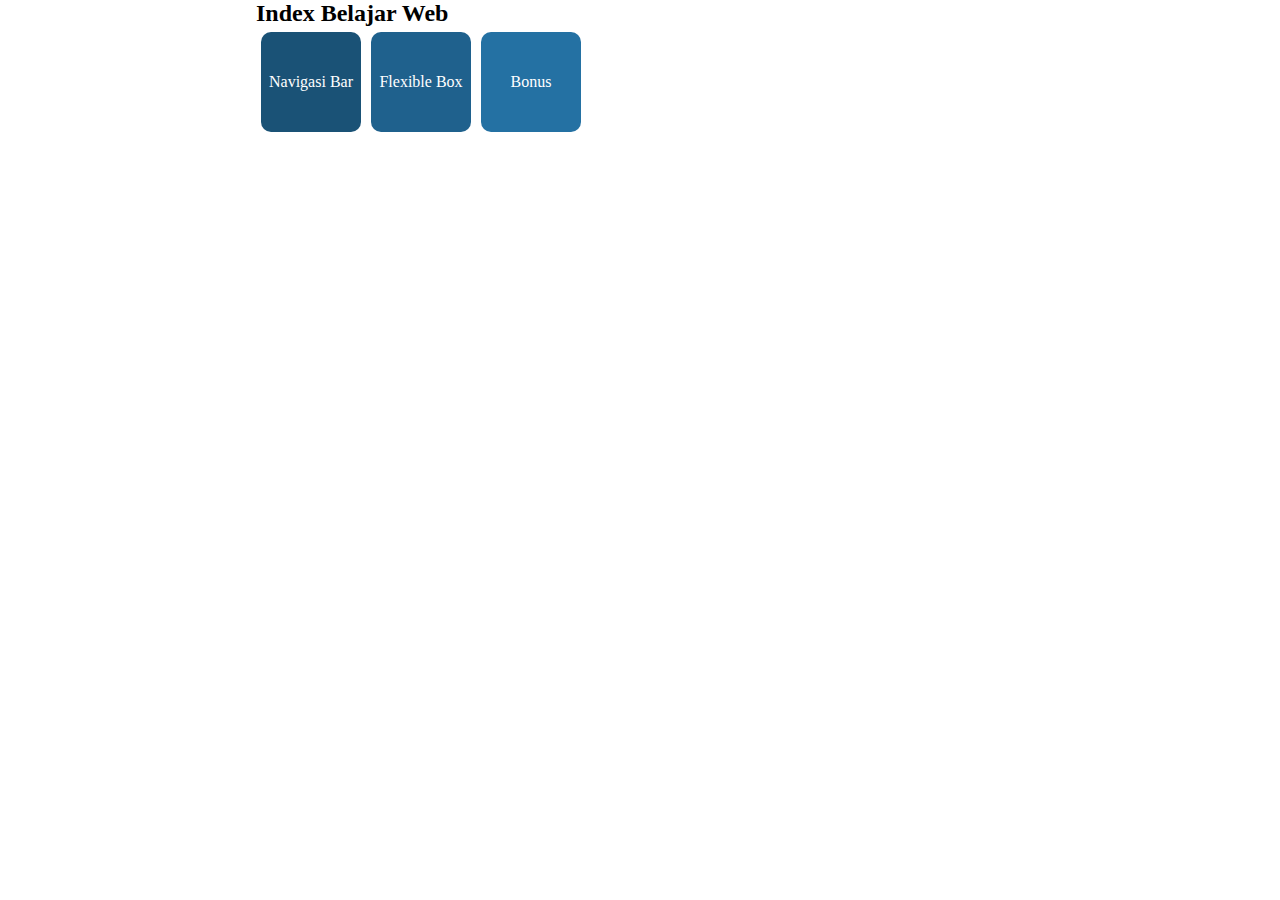
<file: index.html>
<!DOCTYPE html>
<html>
<head>
	<meta charset="UTF-8">
	<meta http-equiv="X-UA-Compatible" content="IE=edge">
	<title>Index Home</title>
	<link rel="stylesheet" href="asset/css/index.css">
	<link href="asset/font-awesome/css/font-awesome.css" />
</head>
<body>
	<div class="container">
		<h2>Index Belajar Web</h2>
		<div class="flex-container">
			<div class="flex blue">
				<div class="text-center">
					<a href="navbar.html"><span class="fa fa-menu">Navigasi Bar</span></a>
				</div>
			</div>

			<div class="flex blue-1">
				<div class="text-center">
					<a href="flex-box.html">Flexible Box</a>
				</div>
			</div>

			<div class="flex blue-2">
				<div class="text-center">
					<a href="bonus.html">Bonus</a>
				</div>
			</div>

		</div>
	</div>
	
</body>
</html>
</file>
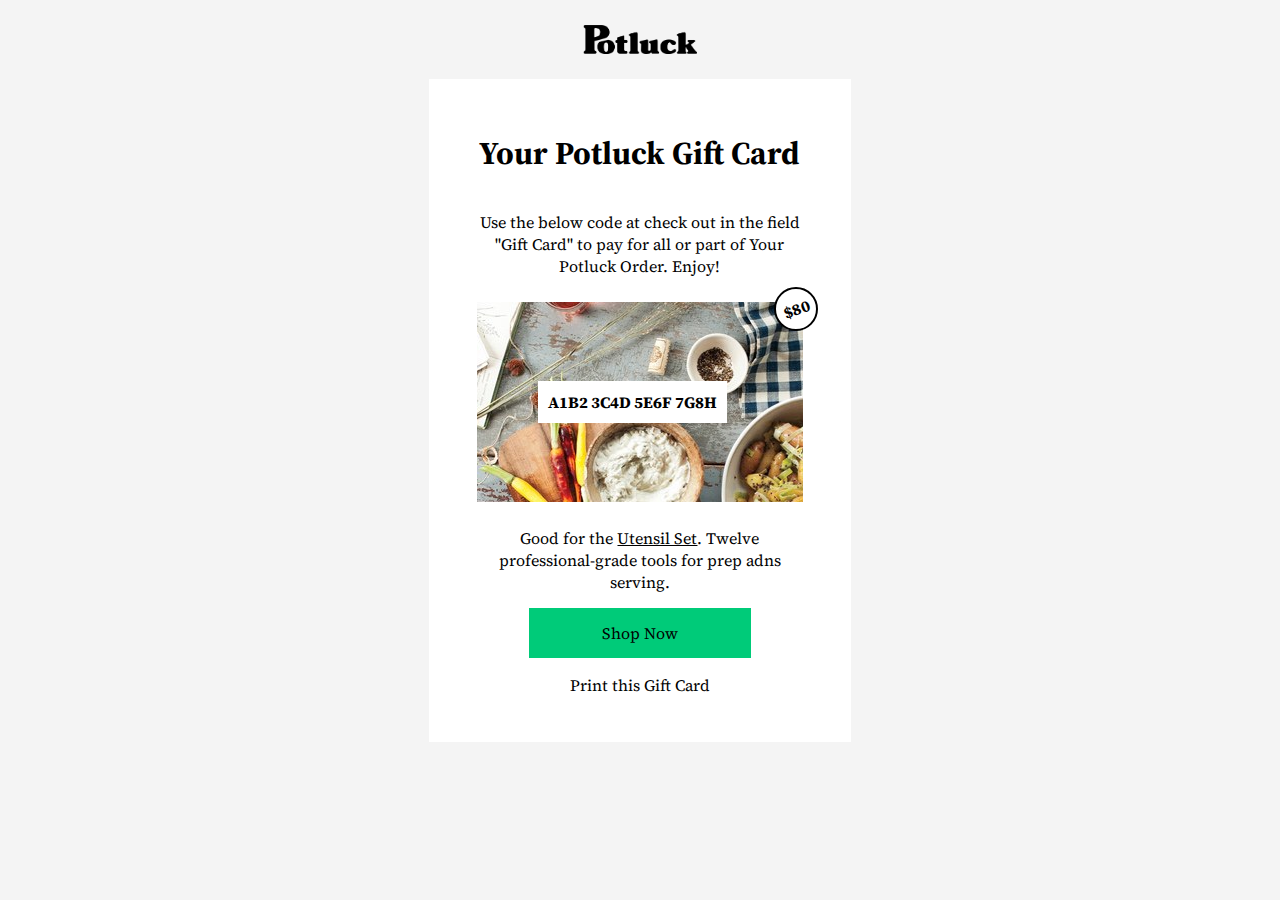
<file: bonus.html>
<!DOCTYPE html>
<html>
<head>
	<meta charset="utf-8">
	<meta http-equiv="X-UA-Compatible" content="IE=edge">
	<title></title>
	<link rel="stylesheet" href="asset/css/bonus.css">
	<link href='https://fonts.googleapis.com/css?family=Source Serif Pro' rel='stylesheet'>
</head>
<body>
	<div class="wrapper">
		<div class="container">
			<div class="logo-container">
				<img class="logo" src="asset/images/bonus/logo.png" alt="">
			</div>
			<div class="flex-container">
				<div class="middle">
					<div class="flex-header">
						<h1>Your Potluck Gift Card</h1>
					</div>
					<div class="description">
						Use the below code at check out in the field "Gift Card" to pay for all or part of Your Potluck Order. Enjoy! 
					</div>
					<div class="image">
						<div class="text-image">
							<strong>A1B2 3C4D 5E6F 7G8H</strong>
						</div>
						<div class="round-text">
							<strong>$80</strong>
						</div>
					</div>
					<div class="description">
						Good for the <u>Utensil Set</u>. Twelve professional-grade tools for prep adns serving.
					</div>
					<div class="button">
						<div class="text-center"><a class="link" href="">Shop Now</a></div>
					</div>
					<div class="footer">
						<p>Print this Gift Card</p>
					</div>
				</div>
			</div>
		</div>
	</div>
	
</body>
</html>
</file>
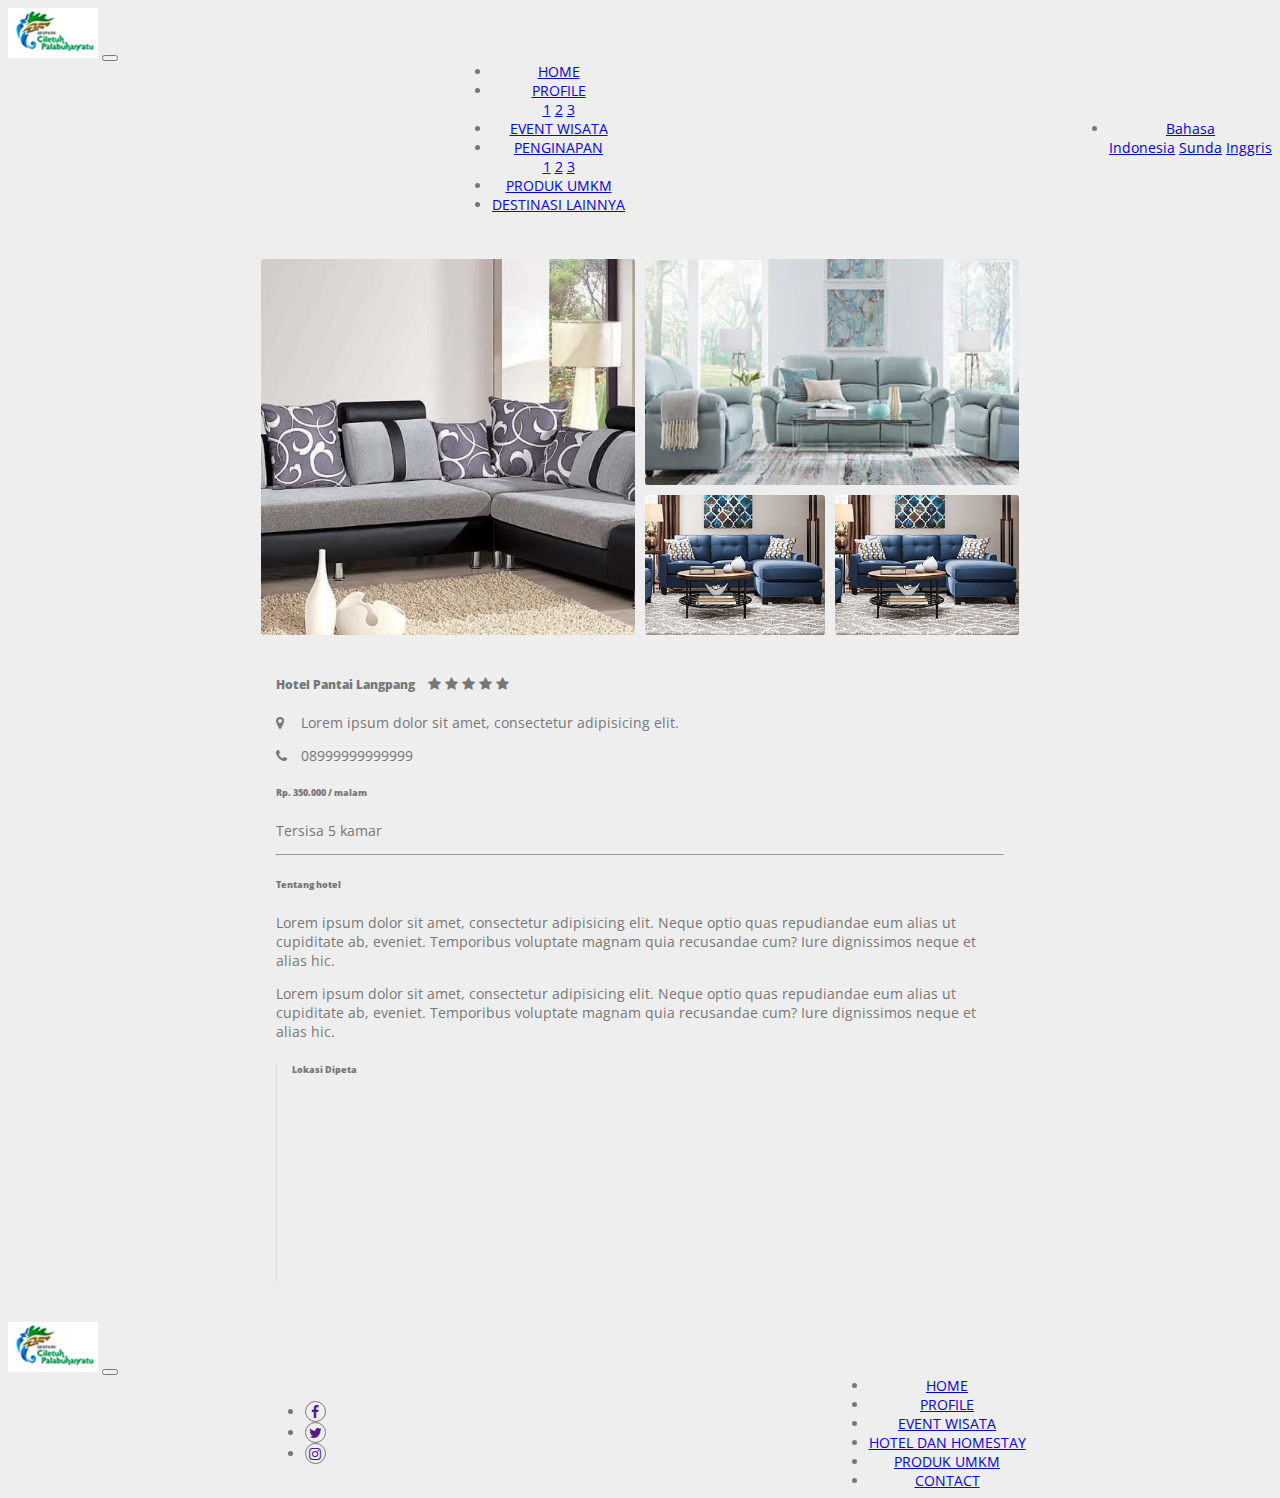
<file: challenge.html>
<!DOCTYPE html>
<html>
<head>
	<meta charset="utf-8">
	<meta http-equiv="X-UA-Compatible" content="IE=edge">
	<title>Challenge Today</title>
	<link rel="stylesheet" href="https://cdnjs.cloudflare.com/ajax/libs/font-awesome/4.7.0/css/font-awesome.css">
	<link rel="stylesheet" href="https://stackpath.bootstrapcdn.com/bootstrap/4.1.3/css/bootstrap.min.css" integrity="sha384-MCw98/SFnGE8fJT3GXwEOngsV7Zt27NXFoaoApmYm81iuXoPkFOJwJ8ERdknLPMO" crossorigin="anonymous">
	<link rel="stylesheet" type="text/css" href="asset/css/challenge.css">
	<link rel="stylesheet" type="text/css" href="https://fonts.googleapis.com/css?family=Open+Sans">
</head>
<body>
	<div class="header">
		<nav class="navbar navbar-expand-lg navbar-light bg-light">
		  	<div class="container">

		  		<a class="navbar-brand" href="#"><img class="logo" src="asset/images/challenge/logo.png"></a>
			  	<button class="navbar-toggler" type="button" data-toggle="collapse" data-target="#navbarNav" aria-controls="navbarNav" aria-expanded="false" aria-label="Toggle navigation">
			    	<span class="navbar-toggler-icon"></span>
			  	</button>

			  	<div class="collapse navbar-collapse justify-content-between center" id="navbarNav">
			    	<ul class="navbar-nav margin-center">
			      		
			      		<li class="nav-item active">
			        		<a class="nav-link" href="#">HOME <span class="sr-only">(current)</span></a>
			      		</li>
			      		<li class="nav-item dropdown">
					        <a class="nav-link dropdown-toggle" href="#" id="penginapan" role="button" data-toggle="dropdown" aria-haspopup="true" aria-expanded="false">
					          PROFILE
					        </a>
					        <div class="dropdown-menu" aria-labelledby="penginapan">
					        	<a class="dropdown-item" href="#">1</a>
					        	<a class="dropdown-item" href="#">2</a>
					        	<a class="dropdown-item" href="#">3</a>
					        </div>
				      	</li>
			      		<li class="nav-item">
			        		<a class="nav-link" href="#">EVENT WISATA</a>
			      		</li>
			      		<li class="nav-item dropdown">
					        <a class="nav-link dropdown-toggle" href="#" id="penginapan" role="button" data-toggle="dropdown" aria-haspopup="true" aria-expanded="false">
					          PENGINAPAN
					        </a>
					        <div class="dropdown-menu" aria-labelledby="penginapan">
					        	<a class="dropdown-item" href="#">1</a>
					        	<a class="dropdown-item" href="#">2</a>
					        	<a class="dropdown-item" href="#">3</a>
					        </div>
				      	</li>
			      		<li class="nav-item">
			        		<a class="nav-link" href="#">PRODUK UMKM</a>
			      		</li>
			      		<li class="nav-item">
			        		<a class="nav-link" href="#">DESTINASI LAINNYA</a>
			      		</li>
			    	</ul>
			    	<ul class="navbar-nav">
			    		<li class="nav-item dropdown">
					        <a class="nav-link dropdown-toggle" href="#" id="bahasa" role="button" data-toggle="dropdown" aria-haspopup="true" aria-expanded="false">
					          Bahasa
					        </a>
					        <div class="dropdown-menu" aria-labelledby="bahasa">
					        	<a class="dropdown-item" href="#">Indonesia</a>
					        	<a class="dropdown-item" href="#">Sunda</a>
					        	<a class="dropdown-item" href="#">Inggris</a>
					        </div>
				      	</li>
			    	</ul>

			  	</div>
		  	</div>
		</nav>
	</div>

	<div class="container margin bg-white">

		<div class="image-grid-container">
			<div class="one">
				<img class="img-gallery" src="asset/images/bootstrap/1.jpg">
			</div>
			<div class="two">
				<img class="img-gallery" src="asset/images/bootstrap/2.jpg">
			</div>
			<div class="three">
				<img class="img-gallery" src="asset/images/bootstrap/3.jpeg">
			</div>
			<div class="four">
				<img class="img-gallery" src="asset/images/bootstrap/3.jpeg">
			</div>
		</div>

		<div class="content">

			<div class="row intro">
				<div class="col-lg-9">
					<div class="row">
						<div class="col-lg-12">
							<h5>
								<strong>Hotel Pantai Langpang </strong>
								<span class="rate">
									<i class="text-primary fa fa-star"></i>
									<i class="text-primary fa fa-star"></i>
									<i class="text-primary fa fa-star"></i>
									<i class="text-muted fa fa-star"></i>
									<i class="text-muted fa fa-star"></i>
								</span>
							</h5>
						</div>
						<div class="col-lg-12">
							<p>
								<i class="fa fa-map-marker"></i>
								<span class="intro-text">Lorem ipsum dolor sit amet, consectetur adipisicing elit. </span>
							</p>
						</div>
						<div class="col-lg-12">
							<p>
								<i class="fa fa-phone"></i>
								<span class="intro-text">08999999999999</span>
							</p>
						</div>
					</div>
				</div>
				<div class="col-lg-3">
					<h6 class="text-info"><strong>Rp. 350.000 / malam</strong></h6>
					<p>Tersisa 5 kamar</p>
				</div>
			</div>

			<hr>

			<div class="row description">
				<div class="col-lg-8">
					<h6><strong>Tentang hotel</strong></h6>
					<p>
						Lorem ipsum dolor sit amet, consectetur adipisicing elit. Neque optio quas repudiandae eum alias ut cupiditate ab, eveniet. Temporibus voluptate magnam quia recusandae cum? Iure dignissimos neque et alias hic.
					</p>
					<p>
						Lorem ipsum dolor sit amet, consectetur adipisicing elit. Neque optio quas repudiandae eum alias ut cupiditate ab, eveniet. Temporibus voluptate magnam quia recusandae cum? Iure dignissimos neque et alias hic.
					</p>
				</div>
				<div class="col-lg-4 map">
					<h6><strong>Lokasi Dipeta</strong></h6>
					<iframe src="https://www.google.com/maps?q=palangpang+beach&output=embed" width="100%" height="180" frameborder="0" style="border:0"></iframe>
				</div>
			</div> 

		</div>
	</div>

	<div class="footer bg-white">
		<nav class="navbar navbar-expand-lg navbar-light bg-light">
		  	<div class="container">

		  		<a class="navbar-brand" href="#"><img class="logo" src="asset/images/challenge/logo.png"></a>
			  	<button class="navbar-toggler" type="button" data-toggle="collapse" data-target="#navbarNav" aria-controls="navbarNav" aria-expanded="false" aria-label="Toggle navigation">
			    	<span class="navbar-toggler-icon"></span>
			  	</button>
				
			  	<div class="collapse navbar-collapse justify-content-between center" id="navbarNav">
			  		<ul class="navbar-nav margin-center">
				    	<li class="nav-item social-media">
					        <a class="nav-link" href="" title=""><i class="fa fa-facebook"></i></a>
					    </li>
					    <li class="nav-item social-media">
					        <a class="nav-link" href="" title=""><i class="fa fa-twitter"></i></a>
					    </li>
					    <li class="nav-item social-media">
					        <a class="nav-link" href="" title=""><i class="fa fa-instagram"></i></a>
					    </li>
				    </ul>

			    	<ul class="navbar-nav margin-center">
			      		
			      		<li class="nav-item active">
			        		<a class="nav-link" href="#">HOME <span class="sr-only">(current)</span></a>
			      		</li>
			      		<li class="nav-item">
			        		<a class="nav-link" href="#">PROFILE</a>
			      		</li>
			      		<li class="nav-item">
			        		<a class="nav-link" href="#">EVENT WISATA</a>
			      		</li>
			      		<li class="nav-item">
			        		<a class="nav-link" href="#">HOTEL DAN HOMESTAY</a>
			      		</li>
			      		<li class="nav-item">
			        		<a class="nav-link" href="#">PRODUK UMKM</a>
			      		</li>
			      		<li class="nav-item">
			        		<a class="nav-link" href="#">CONTACT</a>
			      		</li>
			    	</ul>
			  	</div>
		  	</div>
		</nav>
	</div>

	<script src="https://code.jquery.com/jquery-3.3.1.slim.min.js" integrity="sha384-q8i/X+965DzO0rT7abK41JStQIAqVgRVzpbzo5smXKp4YfRvH+8abtTE1Pi6jizo" crossorigin="anonymous"></script>
	<script src="https://cdnjs.cloudflare.com/ajax/libs/popper.js/1.14.3/umd/popper.min.js" integrity="sha384-ZMP7rVo3mIykV+2+9J3UJ46jBk0WLaUAdn689aCwoqbBJiSnjAK/l8WvCWPIPm49" crossorigin="anonymous"></script>
	<script src="https://stackpath.bootstrapcdn.com/bootstrap/4.1.3/js/bootstrap.min.js" integrity="sha384-ChfqqxuZUCnJSK3+MXmPNIyE6ZbWh2IMqE241rYiqJxyMiZ6OW/JmZQ5stwEULTy" crossorigin="anonymous"></script>
</body>
</html>
</file>
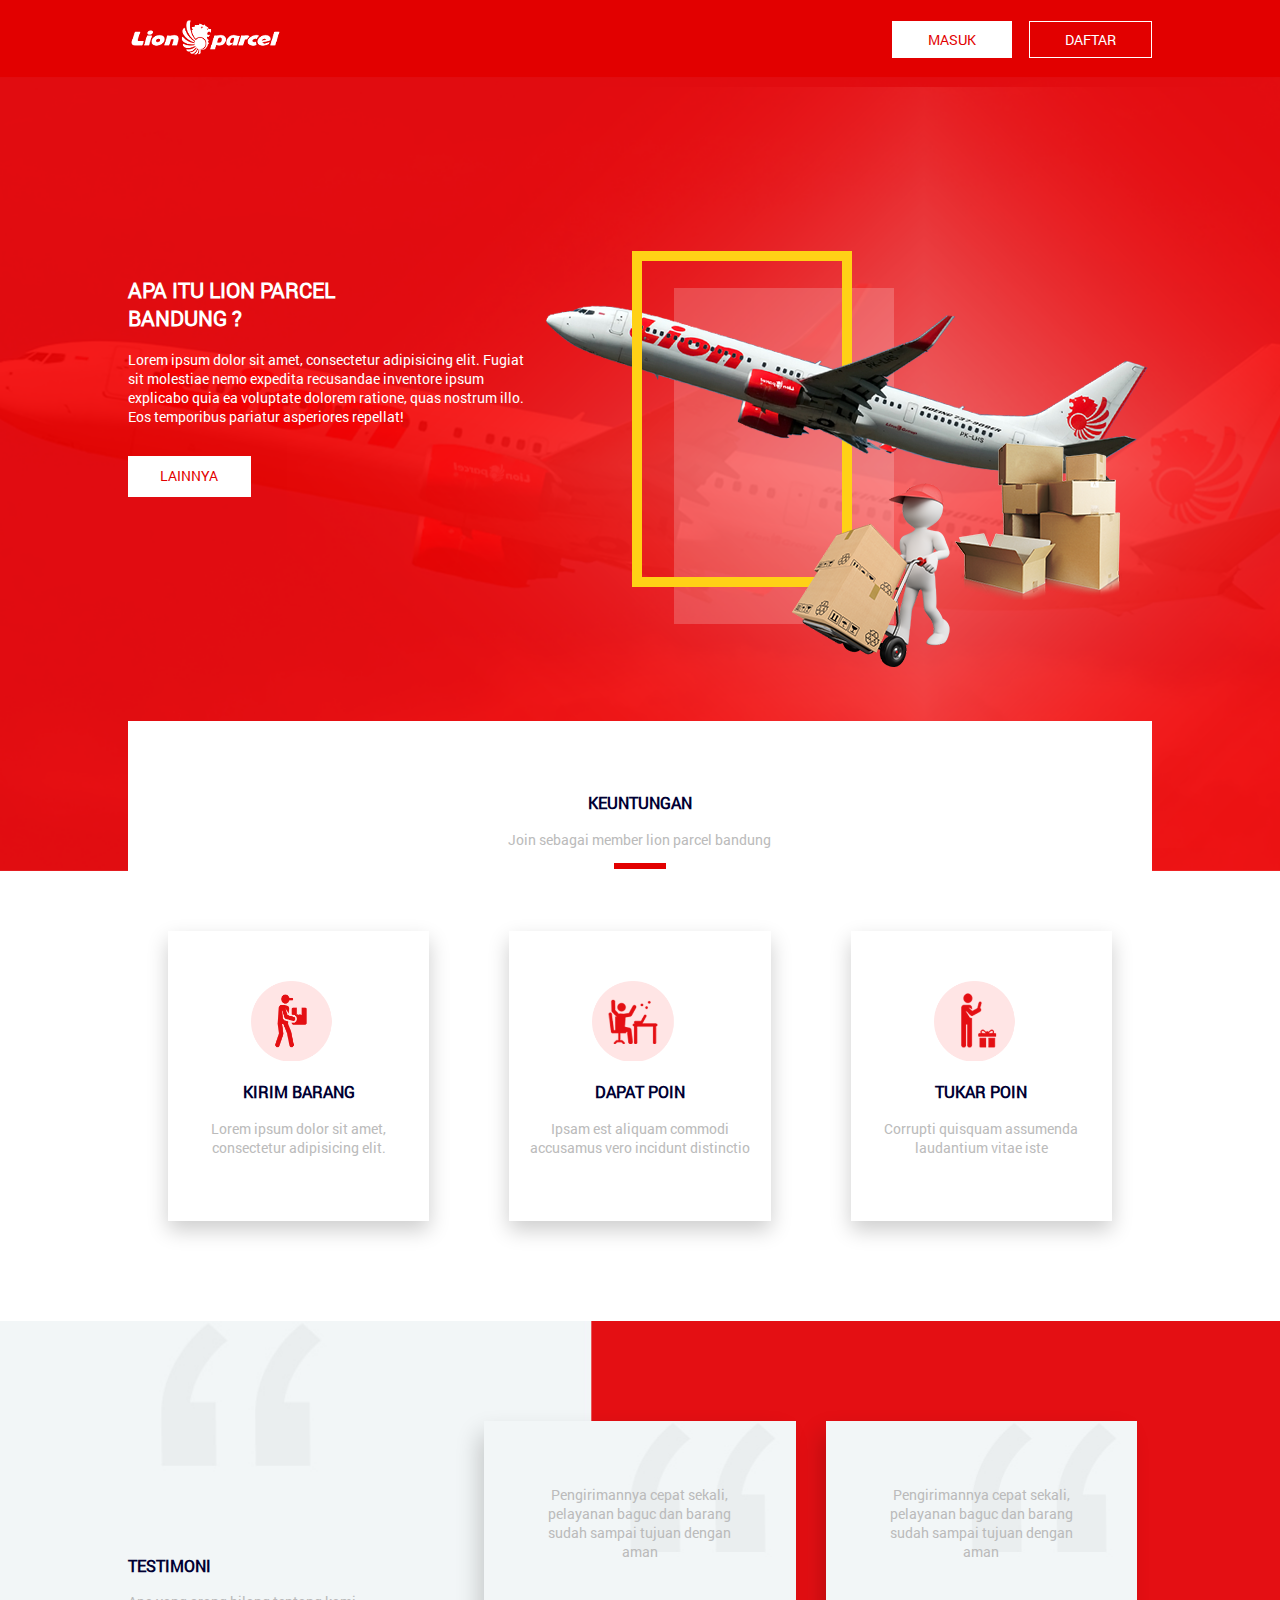
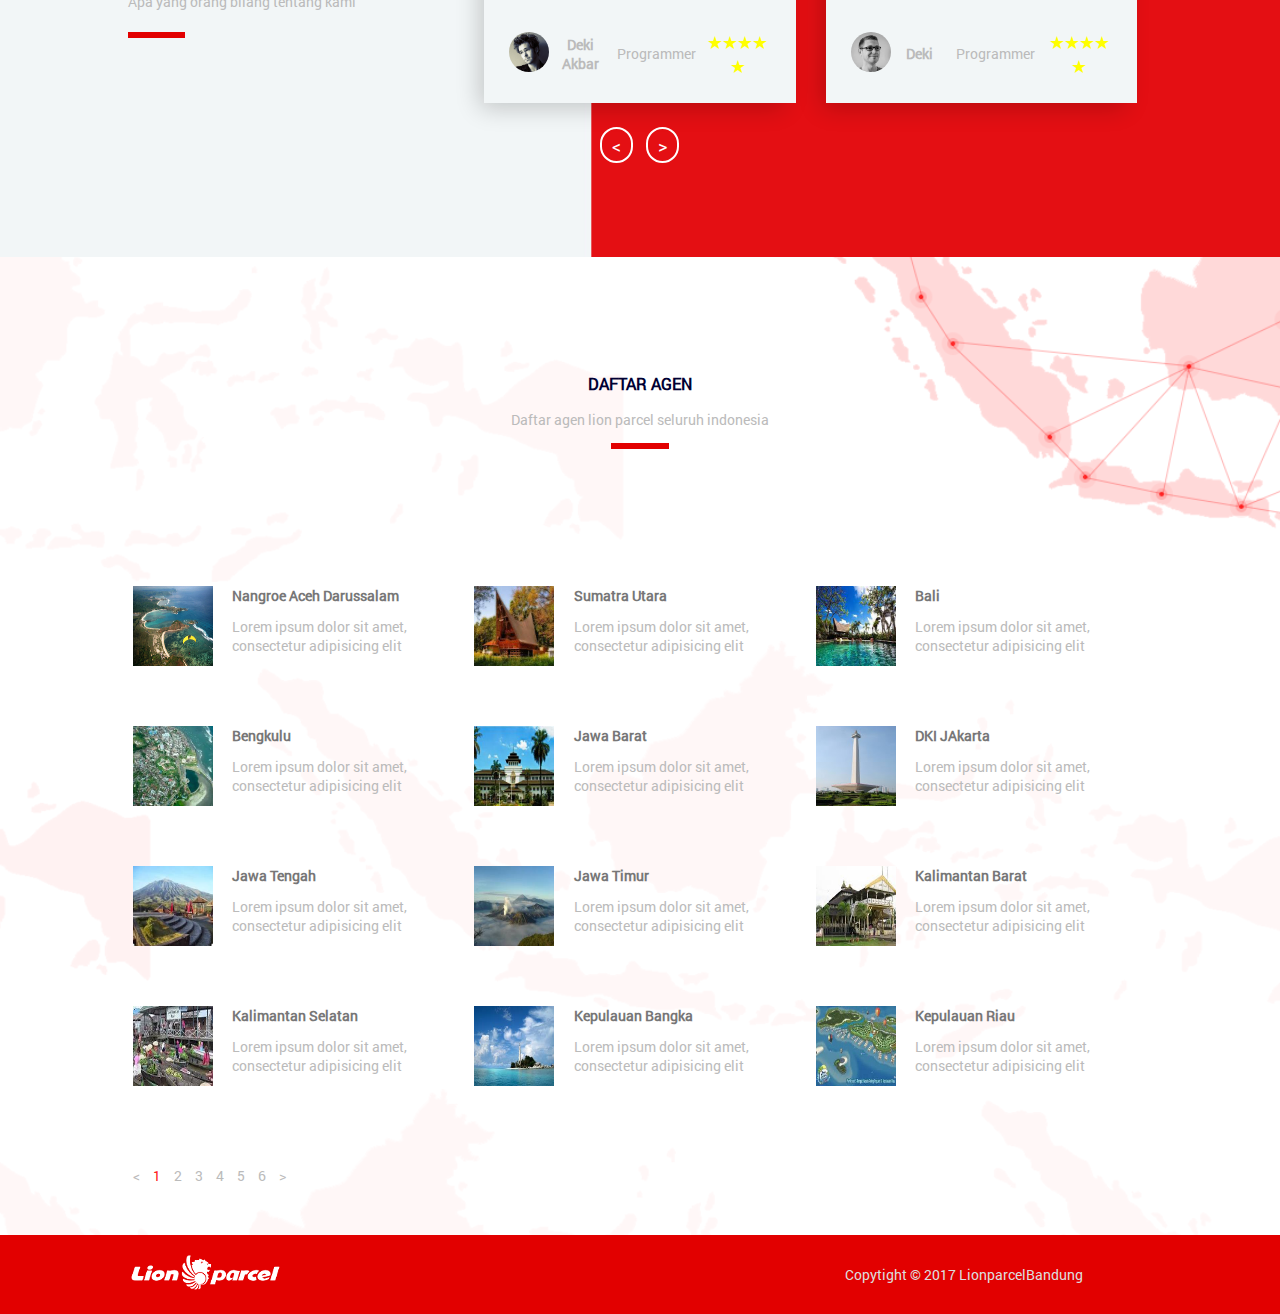
<file: lion.html>
<!DOCTYPE html>
<html>
<head>
	<meta charset="utf-8">
	<meta name="viewport" content="width=device-width, initial-scale=1.0">
	<meta http-equiv="X-UA-Compatible" content="IE=edge">
	<title>LION</title>
	<link rel="stylesheet" href="asset/css/lion.css">
</head>
<body>
	<section class="grid-container">
		<div class="menu">
			<div class="container">
				<nav>
					<ul class="navbar">
						<li class="brand"><a href="" title=""><img src="asset/lion/img/logo/logo-white.png"></a></li>
						<div class="right">
							<li class="login"><a href="" title="">MASUK</a></li>
							<li class="regis"><a href="" title="">DAFTAR</a></li>
						</div>
					</ul>
				</nav>
			</div>
		</div>
		<div class="section-1">
			<div class="container">
				<div class="intro">
					<div class="intro-text">
						<div class="intro-header">
							<h2>APA ITU LION PARCEL BANDUNG ?</h2>
						</div>
						<p>
							Lorem ipsum dolor sit amet, consectetur adipisicing elit. Fugiat sit molestiae nemo expedita recusandae inventore ipsum explicabo quia ea voluptate dolorem ratione, quas nostrum illo. Eos temporibus pariatur asperiores repellat!
						</p>
						<div class="intro-btn">
							<a href="">LAINNYA</a>
						</div>
					</div>
					<div class="intro-logo">
						<img src="asset/lion/img/landing-page-img.png">
					</div>
				</div>
			</div>
		</div>
		<div class="section-2">
			<div class="container">
				<div class="service">
					<div class="header">
						<h3>KEUNTUNGAN</h3>
						<p>Join sebagai member lion parcel bandung</p>
						<hr>
					</div>
					<div class="service-1">
						<img src="asset/lion/icon/icon-1.png">
						<h3>KIRIM BARANG</h3>
						<p>Lorem ipsum dolor sit amet, consectetur adipisicing elit.</p>
					</div>
					<div class="service-2">
						<img src="asset/lion/icon/icon-2.png">
						<h3>DAPAT POIN</h3>
						<p>Ipsam est aliquam commodi accusamus vero incidunt distinctio </p>
					</div>
					<div class="service-3">
						<img src="asset/lion/icon/icon-3.png">
						<h3>TUKAR POIN</h3>
						<p>Corrupti quisquam assumenda laudantium vitae iste </p>
					</div>
				</div>
			</div>
		</div>
		<div class="section-3">
			<div class="container">
				<div class="testi">
					<div class="testi-1">
						<h3>TESTIMONI</h3>
						<p>Apa yang orang bilang tentang kami</p>
						<hr>
					</div>
					<div class="testi-2">
						<div class="card">
							<div class="comment">
								<p>
									Pengirimannya cepat sekali, pelayanan baguc dan barang sudah sampai tujuan dengan aman 
								</p>
							</div>
							<div class="avatar">
								<img src="asset/lion/img/avatar/1.jpg" alt="">
							</div>
							<div class="name">
								<strong>Deki Akbar</strong>
							</div>
							<div class="profession">
								Programmer
							</div>
							<div class="rate" style="color: red">
								<span class="rate-star">&#9733;</span>
								<span class="rate-star">&#9733;</span>
								<span class="rate-star">&#9733;</span>
								<span class="rate-star">&#9733;</span>
								<span class="rate-star">&#9733;</span>
							</div>
						</div>
					</div>
					<div class="testi-3">
						<div class="card">
							<div class="comment">
								<p>
									Pengirimannya cepat sekali, pelayanan baguc dan barang sudah sampai tujuan dengan aman 
								</p>
							</div>
							<div class="avatar">
								<img src="asset/lion/img/avatar/2.jpg" alt="">
							</div>
							<div class="name">
								<strong>Deki</strong>
							</div>
							<div class="profession">
								Programmer
							</div>
							<div class="rate" style="color: red">
								<span class="rate-star">&#9733;</span>
								<span class="rate-star">&#9733;</span>
								<span class="rate-star">&#9733;</span>
								<span class="rate-star">&#9733;</span>
								<span class="rate-star">&#9733;</span>
							</div>
						</div>
					</div>
					<div class="arrow">
						<span><a class="arrow-link" href="">&#x3c;</a></span>
						<span><a class="arrow-link" href="">&#x3e;</a></span>
					</div>
				</div>
			</div>
		</div>
		<div class="section-4">
			<div class="container">
				<div class="agen">
					<div class="header-agen">
						<h3>DAFTAR AGEN</h3>
						<p>Daftar agen lion parcel seluruh indonesia</p>
						<hr>
					</div>
					<div class="agen-1">	
						<div class="text">
							<img src="asset/lion/img/province/nusa-tenggara-barat.jpg">
							<h4>Nangroe Aceh Darussalam</h4>
							<p>Lorem ipsum dolor sit amet, consectetur adipisicing elit</p>
						</div>
					</div>
					<div class="agen-2">
						<div class="text">
							<img src="asset/lion/img/province/sumatra-utara.jpg">
							<h4>Sumatra Utara</h4>
							<p>Lorem ipsum dolor sit amet, consectetur adipisicing elit</p>
						</div>
					</div>
					<div class="agen-3">
						<div class="text">
							<img src="asset/lion/img/province/bali.jpg">
							<h4>Bali</h4>
							<p>Lorem ipsum dolor sit amet, consectetur adipisicing elit</p>
						</div>
					</div>
					<div class="agen-4">
						<div class="text">
							<img src="asset/lion/img/province/bengkulu.jpg">
							<h4>Bengkulu</h4>
							<p>Lorem ipsum dolor sit amet, consectetur adipisicing elit</p>
						</div>
					</div>
					<div class="agen-5">
						<div class="text">
							<img src="asset/lion/img/province/jabar.jpg">
							<h4>Jawa Barat</h4>
							<p>Lorem ipsum dolor sit amet, consectetur adipisicing elit</p>
						</div>
					</div>
					<div class="agen-6">
						<div class="text">
							<img src="asset/lion/img/province/jakarta.jpg">
							<h4>DKI JAkarta</h4>
							<p>Lorem ipsum dolor sit amet, consectetur adipisicing elit</p>
						</div>
					</div>
					<div class="agen-7">
						<div class="text">
							<img src="asset/lion/img/province/jateng.jpg">
							<h4>Jawa Tengah</h4>
							<p>Lorem ipsum dolor sit amet, consectetur adipisicing elit</p>
						</div>
					</div>
					<div class="agen-8">
						<div class="text">
							<img src="asset/lion/img/province/jatim.jpg">
							<h4>Jawa Timur</h4>
							<p>Lorem ipsum dolor sit amet, consectetur adipisicing elit</p>
						</div>
					</div>
					<div class="agen-9">
						<div class="text">
							<img src="asset/lion/img/province/kalbar.jpg">
							<h4>Kalimantan Barat</h4>
							<p>Lorem ipsum dolor sit amet, consectetur adipisicing elit</p>
						</div>
					</div>
					<div class="agen-10">
						<div class="text">
							<img src="asset/lion/img/province/kalsel.jpg">
							<h4>Kalimantan Selatan</h4>
							<p>Lorem ipsum dolor sit amet, consectetur adipisicing elit</p>
						</div>
					</div>
					<div class="agen-11">
						<div class="text">
							<img src="asset/lion/img/province/kepulauan-bangka-belitung.jpg">
							<h4>Kepulauan Bangka</h4>
							<p>Lorem ipsum dolor sit amet, consectetur adipisicing elit</p>
						</div>
					</div>
					<div class="agen-12">
						<div class="text">
							<img src="asset/lion/img/province/kepulauan-riau.jpg">
							<h4>Kepulauan Riau</h4>
							<p>Lorem ipsum dolor sit amet, consectetur adipisicing elit</p>
						</div>
					</div>

					<div class="pagination">
						<span><a href="">&#x3c;</a></span>
						<span><a class="active" href="">1</a></span>						
						<span><a href="">2</a></span>
						<span><a href="">3</a></span>
						<span><a href="">4</a></span>
						<span><a href="">5</a></span>
						<span><a href="">6</a></span>
						<span><a href="">&#x3e;</a></span>
					</div>
				</div>
			</div>
		</div>
		<div class="footer">
			<div class="container">
				<div class="footer-grid">
					<div class="logo">
						<a href="" title=""><img src="asset/lion/img/logo/logo-white.png"></a>
					</div>
					<div class="copyright">
						<a href="">Copytight &copy; 2017 LionparcelBandung</a>
					</div>
				</div>
			</div>
		</div>
	</section>
</body>
</html>
</file>
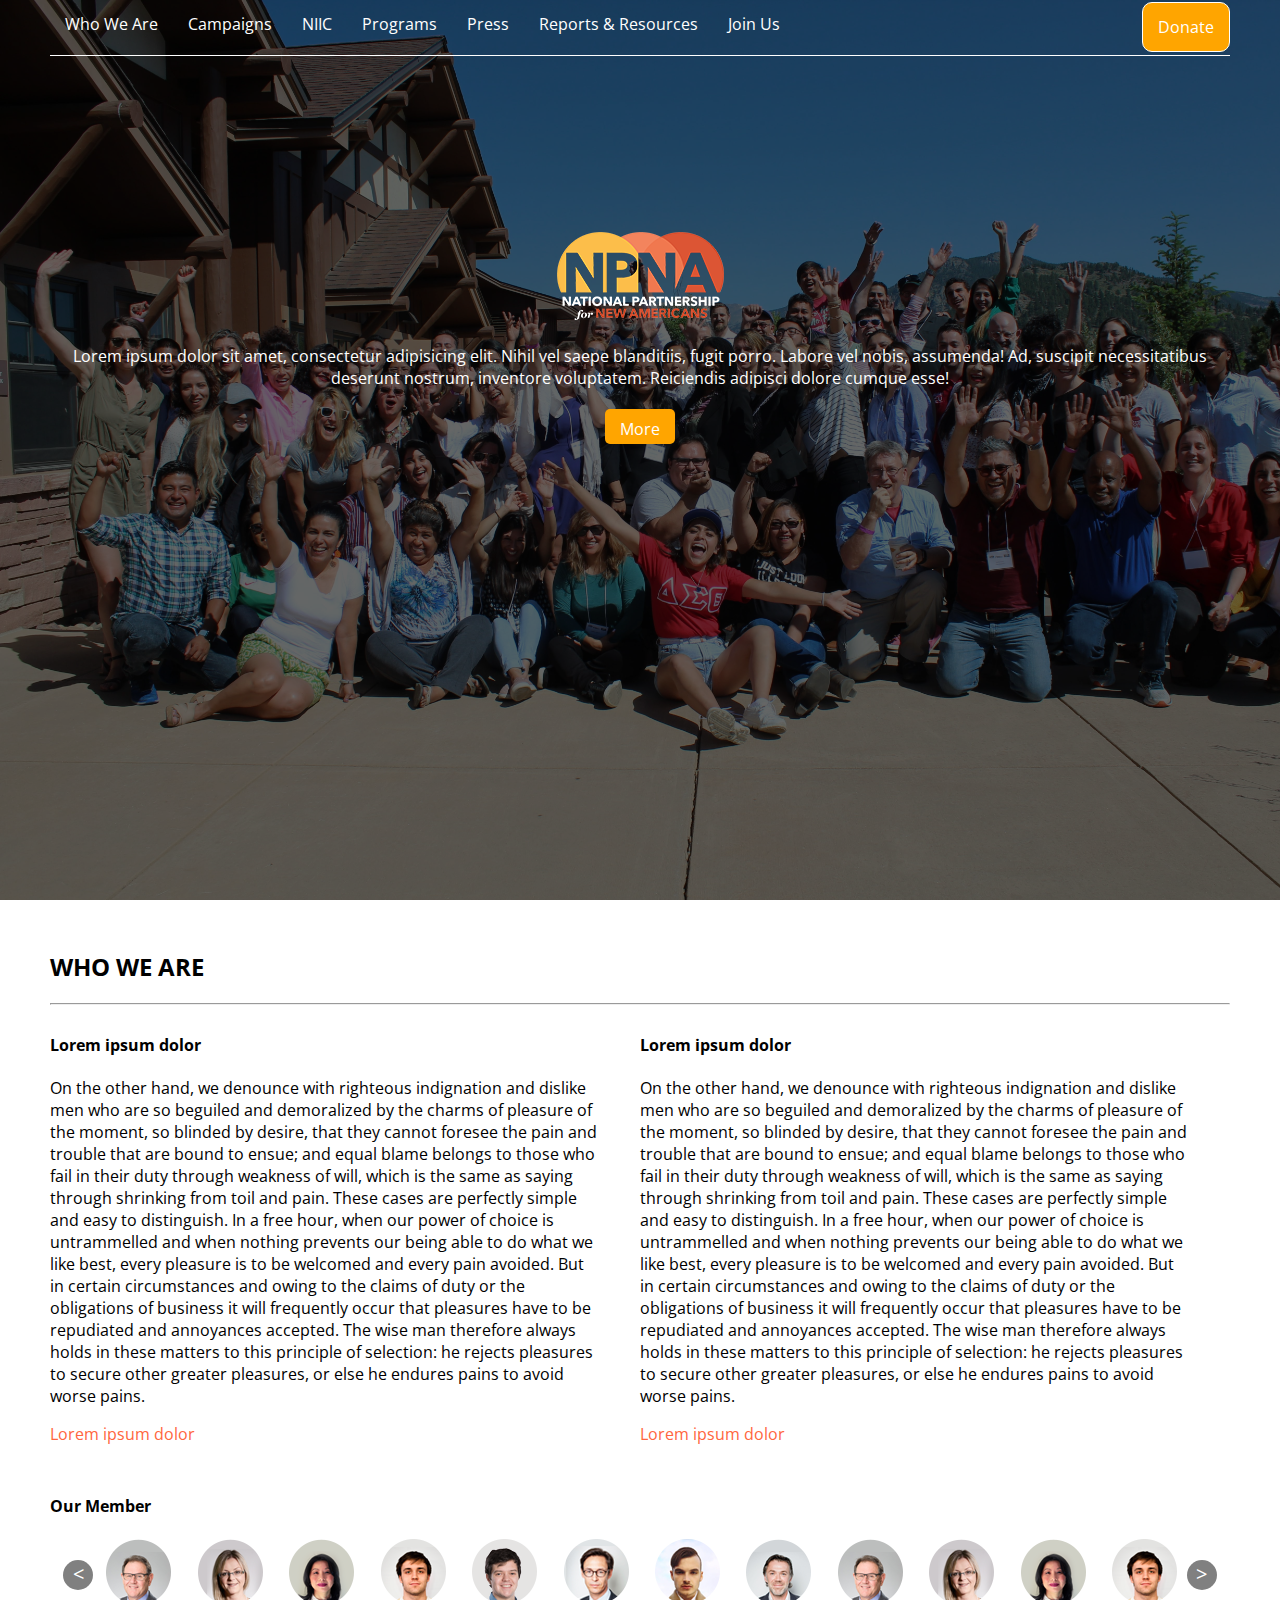
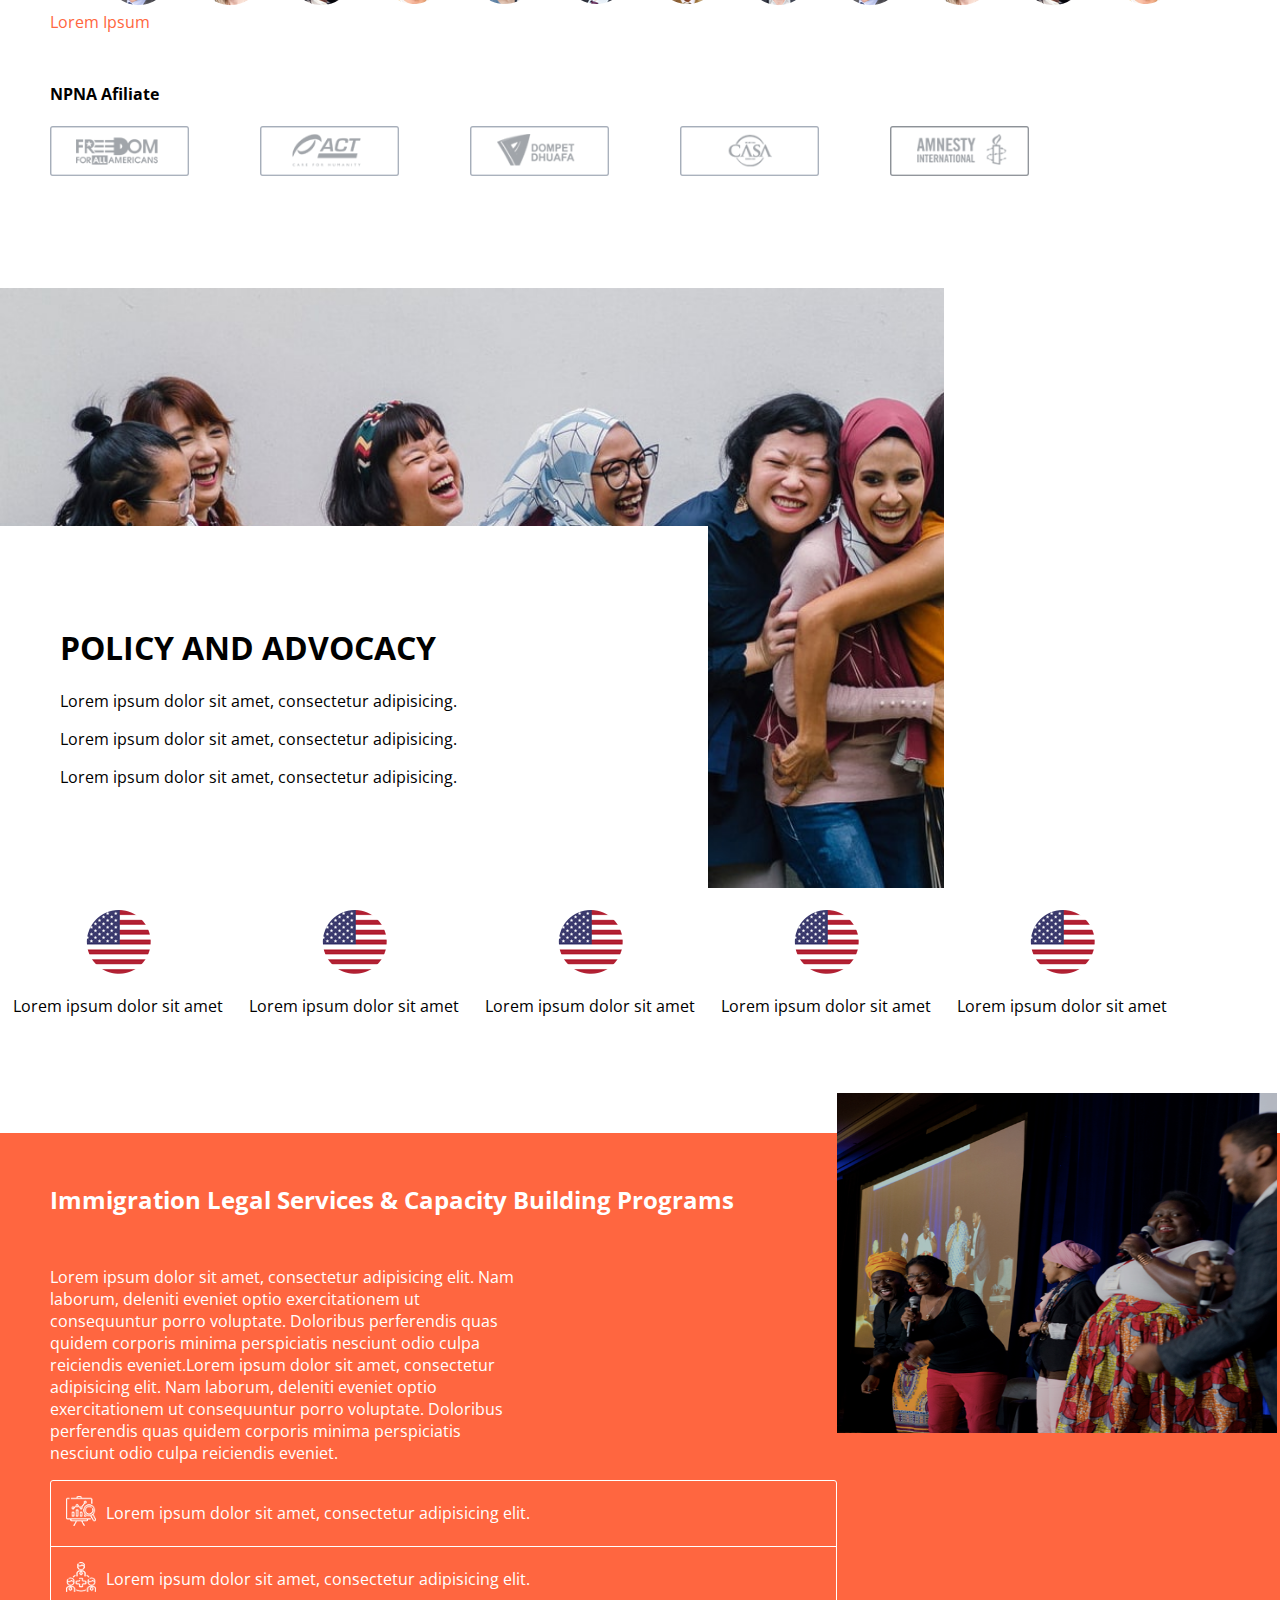
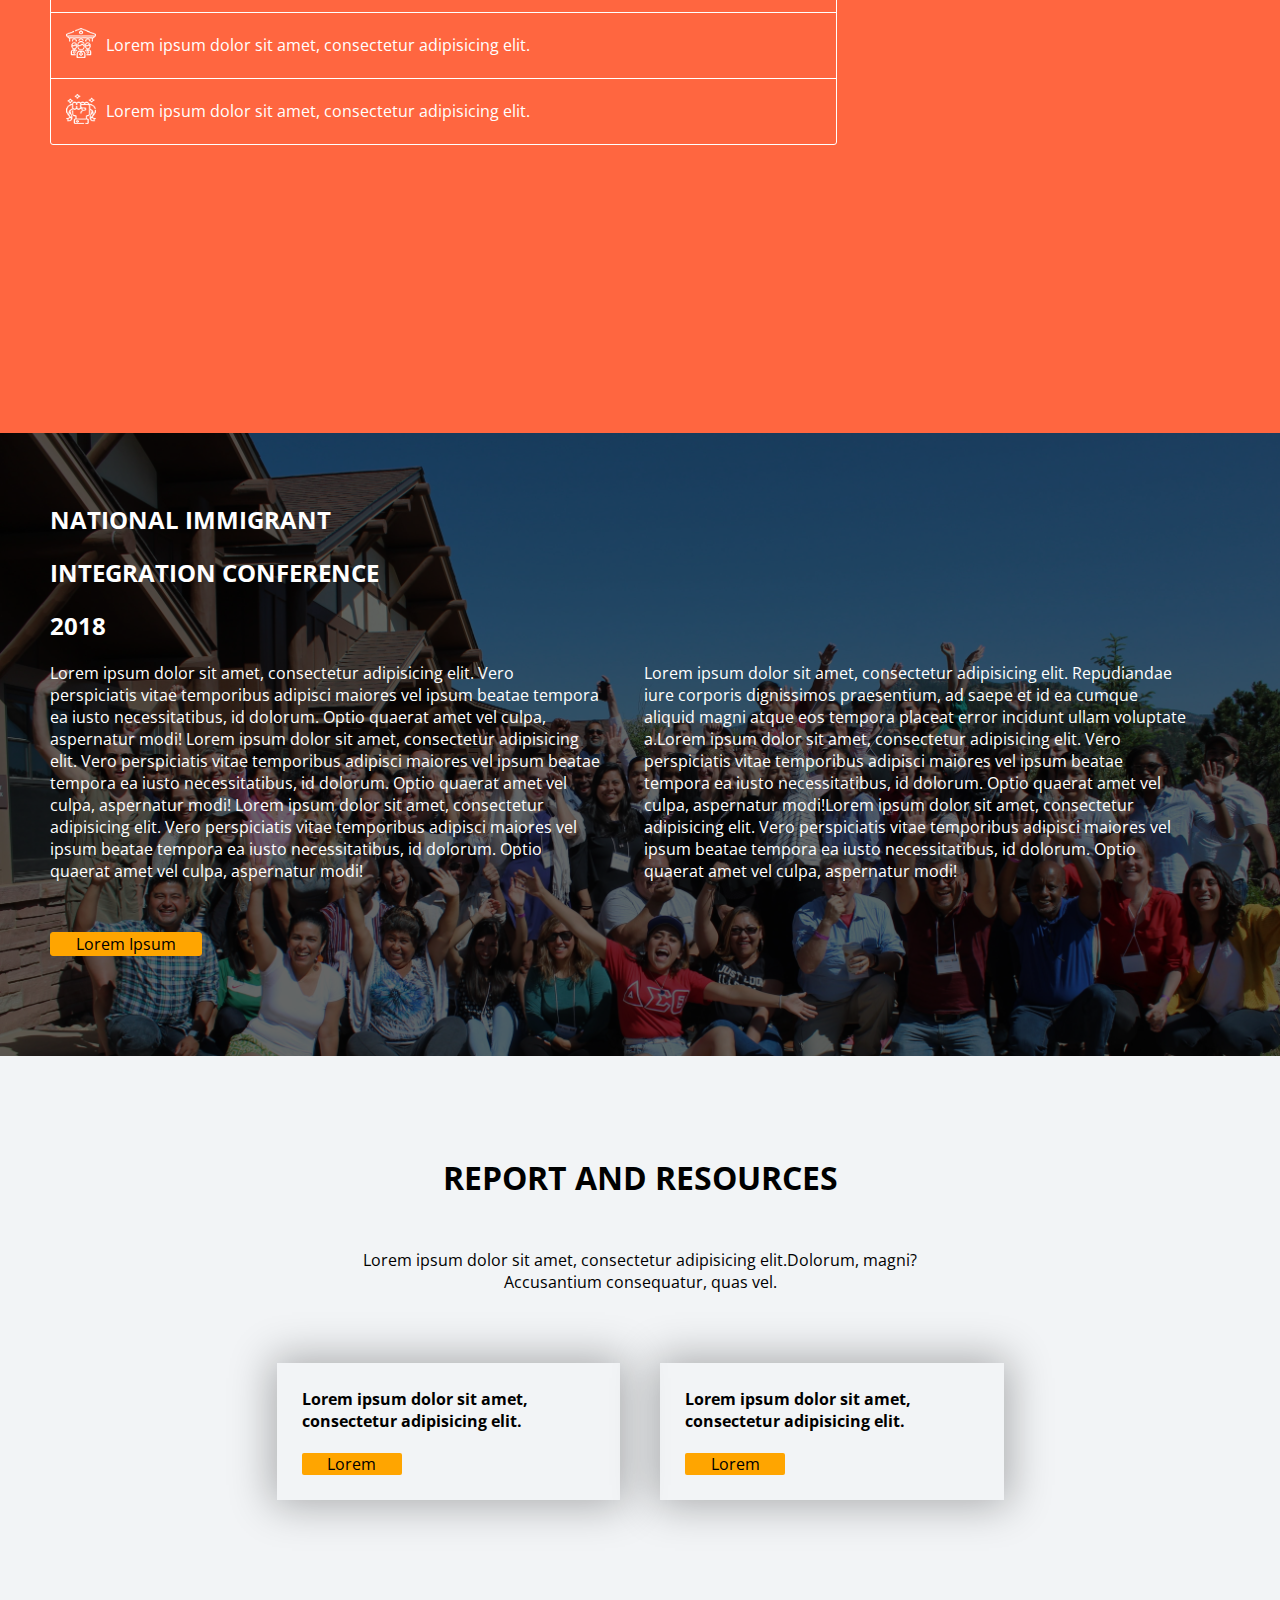
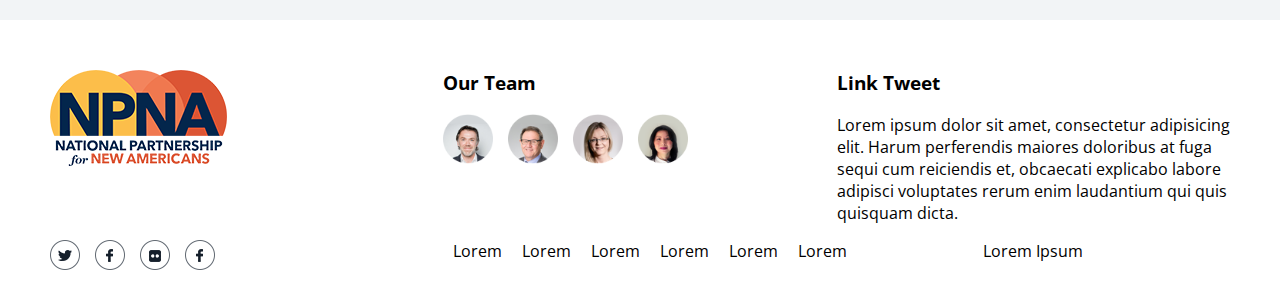
<file: one_page.html>
<!DOCTYPE html>
<html>
<head>
	<meta charset="utf-8">
	<meta http-equiv="X-UA-Compatible" content="IE=edge">
	<meta name="viewport" content="width=device-width, initial-scale=1.0">
	<title>Flex Box</title>
	<link rel="stylesheet" href="asset/css/one_page.css">
	<link href='https://fonts.googleapis.com/css?family=Open+Sans' rel='stylesheet'>
</head>
<body>
		<header>
			<nav class="container">
				<ul class="flex-container">
					<li><a href="#">Who We Are</a></li>
					<li><a href="#">Campaigns</a></li>
					<li><a href="#">NIIC</a></li>
					<li><a href="#">Programs</a></li>
					<li><a href="#">Press</a></li>
					<li><a href="#">Reports & Resources</a></li>
					<li><a href="#">Join Us</a></li>
					<div class="flex-right button">
						<li><a href="#">Donate</a></li>
					</div>

					<div id="mobile-btn" class="flex-right">
						<li>
							<a href="#">
								<div></div>
								<div></div>
								<div></div>
							</a>
						</li>
					</div>
				</ul>
			</nav>
		

			<div class="container container-margin">
				<div class="flex-column-center">
					<div>
						<img src="asset/header-logo.png" alt="">
					</div>
					<div class="text-center text-white">
						Lorem ipsum dolor sit amet, consectetur adipisicing elit. Nihil vel saepe blanditiis, fugit porro. Labore vel nobis, assumenda! Ad, suscipit necessitatibus deserunt nostrum, inventore voluptatem. Reiciendis adipisci dolore cumque esse!
					</div>
					<div class="text-center more">
						<a class="text-white text-center" href="">More</a>
					</div>
				</div>
			</div>

		</header>

		<div class="container">

			<div class="content margin-vertical">
				<h2>WHO WE ARE</h2>
				<hr>
				<div id="who-we-are-container" class="flex-container">
					<div class="flex-50 padding-intro">
						<h4>Lorem ipsum dolor</h4>
						<p>
							On the other hand, we denounce with righteous indignation and dislike men who are so beguiled and demoralized by the charms of pleasure of the moment, so blinded by desire, that they cannot foresee the pain and trouble that are bound to ensue; and equal blame belongs to those who fail in their duty through weakness of will, which is the same as saying through shrinking from toil and pain. These cases are perfectly simple and easy to distinguish. In a free hour, when our power of choice is untrammelled and when nothing prevents our being able to do what we like best, every pleasure is to be welcomed and every pain avoided. But in certain circumstances and owing to the claims of duty or the obligations of business it will frequently occur that pleasures have to be repudiated and annoyances accepted. The wise man therefore always holds in these matters to this principle of selection: he rejects pleasures to secure other greater pleasures, or else he endures pains to avoid worse pains.
						</p>
						<a href="" class="link red">Lorem ipsum dolor</a>
					</div>
					<div class="flex-50 padding-intro">
						<h4>Lorem ipsum dolor</h4>
						<p>
							On the other hand, we denounce with righteous indignation and dislike men who are so beguiled and demoralized by the charms of pleasure of the moment, so blinded by desire, that they cannot foresee the pain and trouble that are bound to ensue; and equal blame belongs to those who fail in their duty through weakness of will, which is the same as saying through shrinking from toil and pain. These cases are perfectly simple and easy to distinguish. In a free hour, when our power of choice is untrammelled and when nothing prevents our being able to do what we like best, every pleasure is to be welcomed and every pain avoided. But in certain circumstances and owing to the claims of duty or the obligations of business it will frequently occur that pleasures have to be repudiated and annoyances accepted. The wise man therefore always holds in these matters to this principle of selection: he rejects pleasures to secure other greater pleasures, or else he endures pains to avoid worse pains.
						</p>
						<a href="" class="link red">Lorem ipsum dolor</a>
					</div>
				</div>
			</div>
			
			<div class="content margin-vertical">
				<h4>Our Member</h4>
				<div class="flex-container">
					<div class="flex-1 flex-column-center">
						<div class="arrow">
							<div class="arrow-bg">
								&#x3c;
							</div>
						</div>
					</div>
					<div id="member-one" class="flex-1">
						<img src="asset/images/people/p2.png" alt="">
					</div>
					<div id="member-two" class="flex-1">
						<img src="asset/images/people/p3.png" alt="">
					</div>
					<div id="member-three" class="flex-1">
						<img src="asset/images/people/p4.png" alt="">
					</div>
					<div id="member-four" class="flex-1">
						<img src="asset/images/people/p5.png" alt="">
					</div>
					<div id="member-five" class="flex-1">
						<img src="asset/images/people/p6.png" alt="">
					</div>
					<div id="member-six" class="flex-1">
						<img src="asset/images/people/p7.png" alt="">
					</div>
					<div id="member-seven" class="flex-1">
						<img src="asset/images/people/p8.png" alt="">
					</div>
					<div id="member-eight" class="flex-1">
						<img src="asset/images/people/p1.png" alt="">
					</div>
					<div id="member-nine" class="flex-1">
						<img src="asset/images/people/p2.png" alt="">
					</div>
					<div id="member-ten" class="flex-1">
						<img src="asset/images/people/p3.png" alt="">
					</div>
					<div id="member-eleven" class="flex-1">
						<img src="asset/images/people/p4.png" alt="">
					</div>
					<div id="member-twelve" class="flex-1">
						<img src="asset/images/people/p5.png" alt="">
					</div>
					<div class="flex-1 flex-column-center margin-right-arrow">
						<div class="arrow">
							<div class="arrow-bg">
								&#x3e;
							</div>
						</div>
					</div>
				</div>
				<a href="" class="link red">Lorem Ipsum</a>
			</div>

			<div class="content margin-vertical">
				<h4>NPNA Afiliate</h4>
				<div class="flex-container">
					<div id="afiliate-one">
						<img class="affiliate-image" src="asset/images/sponsor/1.png" alt="">
					</div>
					<div id="afiliate-two" class="affiliate-margin">
						<img class="affiliate-image" src="asset/images/sponsor/2.png" alt="">
					</div>
					<div id="afiliate-three" class="affiliate-margin">
						<img class="affiliate-image" src="asset/images/sponsor/3.png" alt="">
					</div>
					<div id="afiliate-four" class="affiliate-margin">
						<img class="affiliate-image" src="asset/images/sponsor/4.png" alt="">
					</div>
					<div id="afiliate-five" class="affiliate-margin">
						<img class="affiliate-image" src="asset/images/sponsor/5.png" alt="">
					</div>
				</div>
			</div>

			<div class="content margin-vertical privacy">
				<div class="flex-container privacy-bg">
					<div class="flex-end">
						<div class="content-privacy">
							<h1>POLICY AND ADVOCACY</h1>
							<p>Lorem ipsum dolor sit amet, consectetur adipisicing. </p>
							<p>Lorem ipsum dolor sit amet, consectetur adipisicing. </p>
							<p>Lorem ipsum dolor sit amet, consectetur adipisicing. </p>
						</div>
					</div>
				</div>
				<br>

				<div id="privacy-image" class="flex-container">
					<div class="flex-1 text-center">
						<img src="asset/images/icons/USA.png" alt="">
						<p>Lorem ipsum dolor sit amet</p>
					</div>
					<div class="flex-1 text-center">
						<img src="asset/images/icons/USA.png" alt="">
						<p>Lorem ipsum dolor sit amet</p>
					</div>
					<div class="flex-1 text-center">
						<img src="asset/images/icons/USA.png" alt="">
						<p>Lorem ipsum dolor sit amet</p>
					</div>
					<div class="flex-1 text-center">
						<img src="asset/images/icons/USA.png" alt="">
						<p>Lorem ipsum dolor sit amet</p>
					</div>
					<div class="flex-1 text-center">
						<img src="asset/images/icons/USA.png" alt="">
						<p>Lorem ipsum dolor sit amet</p>
					</div>
				</div>
			</div>

		</div>

		<div id="immigration" class="immigration">
			<div class="container flex-container text-white">
				<div class="flex-66">
					<div class="flex-column">
						<div>
							<p class="immigration-text">
								<h2>Immigration Legal Services & Capacity Building Programs</h2>
							</p>
							<p class="immigration-text">
								Lorem ipsum dolor sit amet, consectetur adipisicing elit. Nam laborum, deleniti eveniet optio exercitationem ut consequuntur porro voluptate. Doloribus perferendis quas quidem corporis minima perspiciatis nesciunt odio culpa reiciendis eveniet.Lorem ipsum dolor sit amet, consectetur adipisicing elit. Nam laborum, deleniti eveniet optio exercitationem ut consequuntur porro voluptate. Doloribus perferendis quas quidem corporis minima perspiciatis nesciunt odio culpa reiciendis eveniet.
							</p>
							<div class="flex-column border">
								<div class="flex-container middle border-bottom">
									<div class="img-immigration">
										<img class="immigration-icon" src="asset/images/icons/immigration/icon1.png" alt="">
									</div>
									<div>
										<span>Lorem ipsum dolor sit amet, consectetur adipisicing elit.</span>
									</div>
								</div>
								<div class="flex-container middle border-bottom">
									<div class="img-immigration">
										<img class="immigration-icon" src="asset/images/icons/immigration/icon2.png" alt="">
									</div>
									<div >
										<span>Lorem ipsum dolor sit amet, consectetur adipisicing elit.</span>
									</div>
								</div>
								<div class="flex-container middle border-bottom">
									<div class="img-immigration">
										<img class="immigration-icon" src="asset/images/icons/immigration/icon3.png" alt="">
									</div>
									<div>
										<span class="">Lorem ipsum dolor sit amet, consectetur adipisicing elit.</span>
									</div>
								</div>
								<div class="flex-container middle">
									<div class="img-immigration">
										<img class="immigration-icon" src="asset/images/icons/immigration/icon4.png" alt="">
									</div>
									<div>
										<span class="">Lorem ipsum dolor sit amet, consectetur adipisicing elit.</span>
									</div>
								</div>
							</div>
						</div>
					</div>
				</div>
				<div class="flex-33">
					<div class="flex-right">
						<div>
							<img class="img-immigration-right" src="asset/images/immigration.png" alt="">
						</div>
					</div>
				</div>
			</div>		
		</div>

		<div id="national-immigrant" class="full-bg text-white">
			<div class="container">
				<h2>NATIONAL IMMIGRANT</h2>
				<h2>INTEGRATION CONFERENCE</h2>
				<h2>2018</h2>
				<div class="flex-container">
					<div class="padding-intro">
						Lorem ipsum dolor sit amet, consectetur adipisicing elit. Vero perspiciatis vitae temporibus adipisci maiores vel ipsum beatae tempora ea iusto necessitatibus, id dolorum. Optio quaerat amet vel culpa, aspernatur modi!
						Lorem ipsum dolor sit amet, consectetur adipisicing elit. Vero perspiciatis vitae temporibus adipisci maiores vel ipsum beatae tempora ea iusto necessitatibus, id dolorum. Optio quaerat amet vel culpa, aspernatur modi!
						Lorem ipsum dolor sit amet, consectetur adipisicing elit. Vero perspiciatis vitae temporibus adipisci maiores vel ipsum beatae tempora ea iusto necessitatibus, id dolorum. Optio quaerat amet vel culpa, aspernatur modi!
					</div>
					<div class="padding-intro">
						Lorem ipsum dolor sit amet, consectetur adipisicing elit. Repudiandae iure corporis dignissimos praesentium, ad saepe et id ea cumque aliquid magni atque eos tempora placeat error incidunt ullam voluptate a.Lorem ipsum dolor sit amet, consectetur adipisicing elit. Vero perspiciatis vitae temporibus adipisci maiores vel ipsum beatae tempora ea iusto necessitatibus, id dolorum. Optio quaerat amet vel culpa, aspernatur modi!Lorem ipsum dolor sit amet, consectetur adipisicing elit. Vero perspiciatis vitae temporibus adipisci maiores vel ipsum beatae tempora ea iusto necessitatibus, id dolorum. Optio quaerat amet vel culpa, aspernatur modi!
					</div>
				</div>
				<div class="button-full-bg text-center">
					<a class="text-black link" href="">Lorem Ipsum</a>
				</div>
			</div>
		</div>

		<div id="report" class="report">
			<div class="container">
				<div class="report-header text-center">
					<h1>REPORT AND RESOURCES</h1>
					<p class="margin-vertical">Lorem ipsum dolor sit amet, consectetur adipisicing elit.Dolorum, magni? Accusantium consequatur, quas vel.</p>
				</div>
				<div class="report-body">
					<div class="flex-container">
						<div class="report-box">
							<div class="report-content">
								<h4>Lorem ipsum dolor sit amet, consectetur adipisicing elit.</h4>
								<div class="report-btn text-center">
									<a class="link report-link text-black" href="">Lorem</a>
								</div>
							</div>
						</div>
						<div class="report-box">
							<div class="report-content">
								<h4>Lorem ipsum dolor sit amet, consectetur adipisicing elit.</h4>
								<div class="report-btn text-center">
									<a class="link report-link text-black" href="">Lorem</a>
								</div>
							</div>
						</div>
					</div>
				</div>
			</div>
		</div>

		<div id="footer" class="footer">
			<div class="container">

				<div class="flex-container">
					<div class="footer-head">
						<img class="footer-logo" src="asset/images/footer-logo.png">
					</div>
					<div class="footer-head">
						<h3>Our Team</h3>
						<div class="flex-container our-team">
							<div class="footer-people">
								<img src="asset/images/people/p1.png" alt="">
							</div>
							<div class="footer-people">
								<img src="asset/images/people/p2.png" alt="">
							</div>
							<div class="footer-people">
								<img src="asset/images/people/p3.png" alt="">
							</div>
							<div class="footer-people">
								<img src="asset/images/people/p4.png" alt="">
							</div>
						</div>
					</div>
					<div class="footer-head">
						<h3>Link Tweet</h3>
						<p>Lorem ipsum dolor sit amet, consectetur adipisicing elit. Harum perferendis maiores doloribus at fuga sequi cum reiciendis et, obcaecati explicabo labore adipisci voluptates rerum enim laudantium qui quis quisquam dicta.</p>
					</div>
				</div>

				<div class="flex-container footer-bottom">
					<div class="footer-head social-media">
						<div class="flex-container last-footer">
							<div class="footer-social-media">
								<img class="" src="asset/images/icons/social-media/1.png" alt="">
							</div>
							<div class="footer-social-media">
								<img class="" src="asset/images/icons/social-media/2.png" alt="">
							</div>
							<div class="footer-social-media">
								<img class="" src="asset/images/icons/social-media/3.png" alt="">
							</div>
							<div class="footer-social-media">
								<img class="" src="asset/images/icons/social-media/2.png" alt="">
							</div>
						</div>
					</div>
					<div class="footer-head full-link">
						<div class="flex-container text-center last-footer">
							<div class="footer-link">
								<a class="link text-black" href="">Lorem</a>
							</div>
							<div class="footer-link">
								<a class="link text-black" href="">Lorem</a>
							</div>
							<div class="footer-link">
								<a class="link text-black" href="">Lorem</a>
							</div>
							<div class="footer-link">
								<a class="link text-black" href="">Lorem</a>
							</div>
							<div class="footer-link">
								<a class="link text-black" href="">Lorem</a>
							</div>
							<div class="footer-link">
								<a class="link text-black" href="">Lorem</a>
							</div>
						</div>
					</div>
					<div class="footer-head last-link">
						<div class="flex-container last-footer">
							<div class="right-link">
								<a class="link text-black" href="">Lorem Ipsum</a>
							</div>
						</div>
					</div>
				</div>

			</div>
		</div>
</body>
</html>
</file>
<file: asset/css/index.css>
*{
	margin: 0;
	padding: 0;
}

html{
	background-color: white;
}

body{
    height: 100%;
    width :100%;
}

nav{
	display: block;
}

.container{
	width: 60%;
	margin: auto;
}

.flex-container{
	display: flex;
  	flex-wrap: wrap;
}

.flex{

	display: flex;
	width: 100px;
	height: 100px;
	margin: 5px;
	border-radius: 10px;
	justify-content: center;
}

.text-center{
	margin:auto;
	min-height: 10px;
	min-width: 10px;
	text-align: center;
}

.text-center a{
	text-decoration: none;
	color: white;
}

.red{background-color: #943126;}
.red-1{background-color: #B03A2E;}
.red-2{background-color: #CB4335;}
.red-3{background-color: #CB4335;}
.red-4{background-color: #E74C3C;}
.red-5{background-color: #EC7063;}

.violet{background-color: #633974;}
.violet-1{background-color: #76448A;}
.violet-2{background-color: #884EA0;}
.violet-3{background-color: #9B59B6;}
.violet-4{background-color: #AF7AC5;}
.violet-5{background-color: #C39BD3;}

.purple{background-color: #5B2C6F;}
.purple-1{background-color: #6C3483;}
.purple-2{background-color: #7D3C98;}
.purple-3{background-color: #8E44AD;}
.purple-4{background-color: #A569BD;}
.purple-5{background-color: #BB8FCE;}

.blue{background-color: #1A5276;}
.blue-1{background-color: #1F618D;}
.blue-2{background-color: #2471A3;}
.blue-3{background-color: #2980B9;}
.blue-4{background-color: #5499C7;}
.blue-5{background-color: #7FB3D5;}

.blue-green{background-color: #117864;}
.blue-green-1{background-color: #148F77;}
.blue-green-2{background-color: #17A589;}
.blue-green-3{background-color: #1ABC9C;}
.blue-green-4{background-color: #48C9B0;}
.blue-green-5{background-color: #76D7C4;}

.green-{background-color:#1D8348;}
.green-{background-color:#239B56;}
.green-{background-color:#28B463;}
.green-{background-color:#2ECC71;}
.green-{background-color:#58D68D;}
.green-{background-color:#82E0AA;}

.yellow{background-color: #9A7D0A;}
.yellow-1{background-color: #B7950B;}
.yellow-2{background-color: #D4AC0D;}
.yellow-3{background-color: #F1C40F;}
.yellow-4{background-color: #F4D03F;}
.yellow-5{background-color: #F7DC6F;}

.orange{background-color: #9C640C;}
.orange-1{background-color: #B9770E;}
.orange-2{background-color: #D68910;}
.orange-3{background-color: #F39C12;}
.orange-4{background-color: #F5B041;}
.orange-5{background-color: #F8C471;}

.brown{background-color: #873600;}
.brown-1{background-color: #A04000;}
.brown-2{background-color: #BA4A00;}
.brown-3{background-color: #D35400;}
.brown-4{background-color: #DC7633;}
.brown-5{background-color: #E59866;}

.grey{background-color: #515A5A;}
.grey{background-color: #616A6B;}
.grey{background-color: #707B7C;}
.grey{background-color: #7F8C8D;}
.grey{background-color: #99A3A4;}
.grey{background-color: #B2BABB;}
</file>
<file: asset/css/bonus.css>
body{
	background-color:rgba(200,200,200,0.2);
	margin: 0;
	font-family: 'Source Serif Pro';
}

.wrapper{
	width: 100%;
}

.container{
	margin: auto;
	width: 33%;
	padding: 5px;
}

.logo-container{
	margin: 0 auto;
	padding: 20px;
	text-align: center;
}

.logo{
	height: 20%;
	width: 30%;
}

.flex-container {
  display: flex;
  flex-direction: column;
  background-color: white;
}

.middle{
	margin: 0 auto;
	padding: 30px;
	text-align: center;
}

.flex-header{
	text-align: center;
}

.description{
	text-align: center;
	padding: 15px;
}

.image{
	display: flex;
  	justify-content: center;
	background: url('../images/bonus/potluck.jpg');
	height: 200px;
	width: 90%;
	margin:10px auto;
}

.round-text{
	margin-top: -15px;
	margin-right: -15px;
	margin-left: -15px;
	background-color: white;
	border:2px solid;
	border-radius: 40px;
	height: 40px;
	width: 40px;
	display:flex;
	justify-content: center;
}

.round-text strong{
	margin:auto;
	transform: rotate(-20deg);
}

.text-image{
	background-color: white;
	padding: 10px;
	margin: auto;
}

.button{
	display: flex;
  	justify-content: center;
	height: 50px;
	background-color: #00CB79;
	margin:0 70px;
}

.text-center{
	padding: 10px;
	margin: auto 5%;
}

.link{
	text-align:center;
	text-decoration: none;
	color: black;
}
</file>
<file: asset/css/challenge.css>
body{
	background-color: #eeeeee;
	font-family: "Open Sans";
	font-size: 14px;
	color: #777777;
}
.center{
	display: flex;
	text-align: center;
	justify-content: space-around !important;
	align-items: center;
}

.margin{
	margin: 30px auto;
	width: 60%;
}

.logo{
	width: auto;
	height: 50px;
}

.margin-center{
	margin:0 auto;
}

.image-grid-container{
	display: grid;
	grid-template-columns: 25% 25% 25% 25%;
	grid-auto-rows: 0.5fr;
	grid-template-areas: 
    "one one two two"
    "one one three four";
}

.one{
	grid-area: one;
	padding: 15px 5px 15px 0px;
}

.two{
	grid-area: two;
	padding: 15px 0px 5px 5px;
}

.three{
	grid-area: three;
	padding: 5px 5px 15px 5px;
}

.four{
	grid-area: four;
	padding: 5px 0px 15px 5px;
}

.img-gallery{
	height: 100%;
	width: 100%;
	border-radius: 3px;
}

.rate{
	font-size: 14px;
	margin:5px 10px;
}

.intro{
	padding-top: 5px;
}

.content{
	padding: 0px 15px;
}

.intro .col-lg-12 p{
	margin-bottom:5px;
}

.intro .col-lg-12 p i{
	width: 11px;
	height:14px;
}
.intro-text{
	padding: 0px 10px; 
}

.map{
	border-left: 1px solid #dddddd;
}

.map h6,.map iframe{
	padding-left: 15px;
}

.description{
	padding-bottom: 10px;
}

.footer{
	width: 100%;
}

.social-media{
	border: 1px solid;
	border-radius: 20px;
	margin:auto 10px;
}

.social-media a{
	padding:3px;
}
</file>
<file: asset/css/lion.css>
@font-face {
    font-family: Roboto;
    src: url("../lion/fonts/Roboto-Regular.ttf");
}
body{
	margin: 0;
	font-family: Roboto;
	font-size: 14px;
	width: 100%;
}

ul{
	padding-inline-start: 0;
}

li{
	list-style:none; 
	float: left;
	margin-block-start: 1em;
    margin-block-end: 1em;
    margin-inline-start: 0px;
    margin-inline-end: 0px;
    padding-inline-start: 0;
}

li a{
	text-decoration: none;
	color: white;
}

.grid-container{
	display: grid;
	grid-template-areas: 
	'menu'
	'section-1'
	'section-2'
	'section-3'
	'section-4'
	'footer';
}
.menu{
	grid-area: menu;
	width: 100%;
	background-color:#e20000;
}
.section-1{
	grid-area: section-1;
	width: 100%;
	background: url("../../asset/lion/img/bg-header.png");
	background-size: 100% 100%;
	background-position: center;
	padding-bottom: 100px;
	margin-top: -1px;
}

.section-2{
	grid-area: section-2;
	width: 100%;
}

.section-3{
	grid-area: section-3;
	width: 100%;
	background: url("../lion/img/bg-testi.jpg");
	background-size: cover;
}

.section-4{
	grid-area: section-4;
	width: 100%;
	/*background-color: #e20000;*/
	background: url("../lion/img/bg-daftar-agen.png");
	background-size: cover;
}

.footer{
	grid-area: footer;
	width: 100%;
	background-color: #e20000;
}

.container{
	margin: 0 10%;
}

.navbar{
	width: 100%;
	display: grid;
	grid-template-columns: 50% 50%;
	grid-template-rows: 50px; 
	justify-content: space-between;
}

.brand{
	align-self: center;
}

.right{
	justify-content: end;
	display: grid;
	grid-template-columns: 140px 140px;
	grid-template-rows: 50px;
}

.login {
	justify-self:end;
	align-self: center;
	border: 1px solid;
	padding: 8px 35px;
	border-color: white;
	background-color: white;
}

.login a{
	color: #e20000;
}

.regis{
	justify-self:end;
	align-self: center;
	border: 1px solid;
	padding: 8px 35px;
	border-color: white;
}

.regis:hover{
	color:red;
	background-color: white;
}

.regis:hover a{
	color:red;
	background-color: white;
}

.intro{
	display: grid;
	grid-template-columns: 40% 60%;
	grid-template-rows: auto;
	padding: 100px 0;
}

.intro-text{
	width: 100%;
	color: white;
	margin-top: 20%;
}

.intro-header{
	width: 70%;
}

.intro-btn{
	background-color: white;
	color: #e20000;
	width: 30%;
	height: 10%;
	text-align: center;
	margin: 30px 0;
}

.intro-btn a{
	display: inline-block;
	text-decoration: none;
	color: #e20000;
	padding: 10px;	
}

.intro-logo{
	text-align: center;
}

.service{
	display: grid;
	grid-template-columns: 33.33333333% 33.33333333% 33.33333333%;
	grid-template-rows: auto;
	grid-template-areas: 
    "header header header"
    "service-1 service-2 service-3";
	justify-content: center;
	align-items: center;
	background-color: #ffffff;
	margin-top: -150px;
	margin-bottom: 100px;
}

.header{
	grid-area: header;
	align-self:center;
	text-align: center;
	padding:55px;
}

.header p,.header-agen p{
	color: #bbbbbb;
}

.header hr,.header-agen hr{
	width: 5%;
	color: #e20000;
	border: 3px solid;
}

.service-1{
	grid-area:service-1;
}
.service-2{
	grid-area:service-2;
	
}

.service-3{
	grid-area:service-3;
}

.service-1,.service-2,.service-3{
	align-self:center;
	text-align: center;
	background-color: #ffffff;
	padding:50px 10px;
	color: #bbbbbb;
	box-shadow: 0px 9px 20px  rgba(0,0,0,0.2);
	margin:0 40px;
}

.service-1 img,.service-2 img,.service-3 img{
	height: 80px;
	width: auto;
	background-color: transparent;
}

.service h3,.testi-1 h3,.header-agen h3{
	color: #000033;
}

.testi{
	display: grid;
	grid-template-columns: 33.33333333% 33.33333333% 33.33333333%;
	grid-template-rows: auto;
	grid-template-areas: 
    "testi-1 testi-2 testi-3"
    "arrow arrow arrow";
	justify-content: center;
	align-items: center;
	margin:100px 0px;
	color: #bbbbbb;
}

.testi-1{
	grid-area: testi-1;
	margin-top: 60px;
}

.testi-1 hr{
	align-self:start;
	width: 15%;
	color: #e20000;
	border: 3px solid;
	float: left;
}

.testi-2{
	grid-area: testi-2;
	margin:0 15px;
}

.testi-3{
	grid-area: testi-3;
	margin:0 15px;
}

.card{
	background:url("../lion/img/bg-testi.jpg");
	display: grid;
	grid-template-columns: 15% auto auto 25%;
	grid-template-rows: auto;
	grid-template-areas: 
	"comment comment comment comment"
	"avatar name profession rate";
	justify-content: center;
	align-items: center;
	padding: 25px;
	text-align:center;
	box-shadow: -8px 9px 23px -4px rgba(0,0,0,0.2);
}

.comment{
	grid-area:comment;
	padding: 25px 30px;
	margin-bottom: 30px;
}

.avatar{
	grid-area:avatar;
}

.avatar img{
	height: 40px;
	width: auto;
	border-radius: 50px;
}

.name{
	grid-area: name;
	margin-left: 5px;
}

.proffesion{
	grid-area: proffesion;
}

.rate{
	grid-area: rate;
	text-color: yellow;
}

.rate-star{
	color: yellow;
	margin:-2px;
	font-size: 18px;
}

.arrow{
	grid-area: arrow;
	text-align:center;
	margin-top: 30px;
}

.arrow span{
	color: #ffffff;
	font-size: 18px;
	border:2px solid;
	padding: 4px 10px;
	border-radius: 30px;
	margin:5px;
}

.arrow-link{
	color: white;
	text-decoration:none;
}

.arrow span:hover{
	background-color: white;
}

.arrow span:hover .arrow-link{
	color: red;
}

.agen{
	display: grid;
	grid-template-columns: 33.33333333% 33.33333333% 33.33333333%;
	grid-template-rows: auto;
	grid-template-areas: 
    "header-agen header-agen header-agen"
    "agen-1 agen-2 agen-3"
    "agen-4 agen-5 agen-6"
    "agen-7 agen-8 agen-9"
    "agen-10 agen-11 agen-12"
	"pagination pagination pagination";
	justify-content: center;
	align-items: center;
	margin:100px 0px 50px;
}

.text{
	display: grid;
	grid-template-columns: 30% 70%;
	grid-template-rows: auto;
	grid-template-areas: 
	"img title"
	"img text";
}

.text img{
	grid-area:img;
	height: 80px;
	width: 80px;
}

.text h4{
	grid-area: title;
	margin:0;
	color: #777777;
}

.text p{
	grid-area:text;
	margin:0;
	color: #bbbbbb;
}

.header-agen{
	grid-area:header-agen;
	text-align:center;
	margin-bottom: 100px;
}

.agen-1{
	grid-area:agen-1;
	margin:30px 5px;
}

.agen-2{
	grid-area:agen-2;
	margin:30px 5px;
}

.agen-3{
	grid-area:agen-3;
	margin:30px 5px;
}

.agen-4{
	grid-area:agen-4;
	margin:30px 5px;
}

.agen-5{
	grid-area:agen-5;
	margin:30px 5px;
}

.agen-6{
	grid-area:agen-6;
	margin:30px 5px;
}

.agen-7{
	grid-area:agen-7;
	margin:30px 5px;
}

.agen-8{
	grid-area:agen-8;
	margin:30px 5px;
}

.agen-9{
	grid-area:agen-9;
	margin:30px 5px;
}

.agen-10{
	grid-area:agen-10;
	margin:30px 5px;
}

.agen-11{
	grid-area:agen-11;
	margin:30px 5px;
}

.agen-12{
	grid-area:agen-12;
	margin:30px 5px;
}

.pagination{
	grid-area:pagination;
	margin-top: 50px;
}

.pagination a{
	text-decoration:none;
	color: #bbbbbb;
	margin:5px;
}

.pagination .active{
	color: #ff2222;
}

.pagination a:hover{
	color: red;
}

.footer-grid{
	width: 100%;
	display: grid;
	grid-template-columns: 70% 30%;
	grid-template-rows: auto; 
	justify-content: space-between;
	align-items: center;
}

.logo{
	margin:20px 0;
}

.copyright a{
	color: #dddddd;
	text-decoration:none;
	
}

@media screen and (max-width: 1200px) {
    .service{
		display: grid;
		grid-template-columns: 33.33333333% 33.33333333% 33.33333333%;
		grid-template-rows: auto;
		grid-template-areas: 
	    "header header header"
	    "service-1 service-1 service-1"
	    "service-2 service-2 service-2"
	    "service-3 service-3 service-3";
		justify-content: center;
		align-items: center;
		background-color: #ffffff;
		margin-top: -150px;
		margin-bottom: 100px;
	}

	.testi{
		display: grid;
		grid-template-columns: 33.33333333% 33.33333333% 33.33333333%;
		grid-template-rows: auto;
		grid-template-areas: 
	    "testi-1 testi-1 testi-1"
	    "testi-2 testi-2 testi-2"
	    "testi-3 testi-3 testi-3"
	    "arrow arrow arrow";
		justify-content: center;
		align-items: center;
		margin:100px 0px;
		color: #bbbbbb;
	}

	.testi-1,.testi-2,.testi-3{
		margin:20px 0; 
	}

	.agen{
		display: grid;
		grid-template-columns: 20% 40% 40%;
		grid-template-rows: auto;
		grid-template-areas: 
	    "header-agen header-agen header-agen"
	    "agen-1 agen-1 agen-1"
	    "agen-2 agen-2 agen-2"
	    "agen-3 agen-3 agen-3"
	    "agen-4 agen-4 agen-4"
	    "agen-5 agen-5 agen-5"
	    "agen-6 agen-6 agen-6"
	    "agen-7 agen-7 agen-7"
	    "agen-8 agen-8 agen-8"
	    "agen-9 agen-9 agen-9"
	    "agen-10 agen-10 agen-10"
	    "agen-11 agen-11 agen-11"
	    "agen-12 agen-12 agen-12"
		"pagination pagination pagination";
		justify-content: center;
		align-items: center;
		margin:100px 0px 50px;
	}

	.section-1 .intro-logo img{
		height: 350px;
		width: auto;
	}
}

@media screen and (min-width: 320px) and (max-width: 768px){
	.intro{
		display: grid;
		grid-template-columns: 100%;
		grid-template-rows: auto;
		padding: 100px 0;
	}
	
	.right{
		justify-content: end;
		display: grid;
		grid-template-columns: 50% 50%;
		grid-template-rows: 30px;
		font-size: 12px;
	}

}
</file>
<file: asset/css/one_page.css>
body{
	margin:0;
	font-family: 'Open Sans';
	width: 100%;
}

ul{
	border-bottom: 1px solid;
	color: white;
	margin-block-start:0;
	margin-block-end:0;
	padding-inline-start:0;
}

ul li{
	list-style: none;
	margin: 13px 15px;
}

nav ul li a{
	text-decoration: none;
	color: white;
}

header{
	background: url('../bg-home.jpg'), linear-gradient(rgba(0,0,0,0.6),rgba(0,0,0,0.6));
	background-blend-mode: overlay;
	background-size: cover; 
  	height: 100vh;
}

.text-center{
	text-align: center;
}

.text-white{
	color: white;
}

.text-underline{
	text-decoration:underline;
}

.container{
	margin: 0 50px;
}

.content{
	width: 100%;
	height: 100%;
}

.flex-container{
	display: flex;
}

.flex-right{
	display: flex;
	justify-content: flex-end;
	margin-left: auto;
}

.button{
	margin-top: 2px;
	margin-bottom: 3px;
	border:1px solid;
	border-radius:10px;
	background-color: orange;
}

.button:hover{
	border: 1px solid;
	border-radius: 15px;
	background-color: white;
	color: orange;
}

.button:hover a{
	color: orange;
}

.flex-column{
  display: flex;
  flex-direction: column;
  height: auto;
}

.flex-column-center{
  display: flex;
  flex-direction: column;
  justify-content: center;
  align-items: center;
  height: auto;
}

.flex-column-center > div{
	margin:10px auto;
}

.container-margin{
	margin-top:13%;
}

.more{
	text-decoration:none;
	border-radius: 5px;
	background-color: orange;
	height: 35px;
}

.more a{
	display: inline-block;
	text-decoration:none;
	padding:0 15px;
	margin-top: 9px;
}

.flex-50{
	width: 50%;
}

.flex-33{
	width: 33.33333333%;
}

.flex-66{
	width: 66.66666666%;
}

.link{
	text-decoration:none;
}

.red{
	color:#FF6640;
}

.flex-1{
	flex-grow: 2;
}

.margin-vertical{
	margin: 50px auto;
}

.padding-intro{
	padding-right: 40px;
}

.arrow{
	font-size: 20px;
	text-align:center;
	display: inline-block;
}

.arrow-bg{
	background-color: grey;
	color: white;
	border-radius: 20px;
	height: 30px;
	width: 30px;
	margin:0 auto;
}

.margin-right-arrow{
	margin-left: -30px;
}

.affiliate-margin{
	margin-left: 50px; 
}

.affiliate-image{
	height: 80%;
	width: auto;
}

.privacy{
	margin-left: -50px;
	margin-top: 100px;
}

.privacy-bg{
	background: url('../images/bg-default.jpeg');
	background-size: cover;
	width: 80%;
	height: 600px;
}

.flex-end{
	align-self: flex-end;
	width: 75%;
	background-color: white;
}

.content-privacy{
	margin: 100px 60px;
}

.immigration{
	width: 100%;
	margin-top: 100px;
	background-color: #FF6640;
	height: 100vh;
}

.immigration-text{
	margin-top: 50px;
	width: 60%;
}

.immigration-margin-top{
	padding-top: 50px;
}

.middle{
  	align-items: center;
  	padding:10px;
}

.margin-left-15{
	margin-left: 15px;
}

.img-immigration{
	height: 45px;
	width: 45px;
}

.immigration-icon {
	margin:5px;
	height: 30px;
	width: 30px;
}

.border{
	border:1px solid;
	border-radius: 3px;
}

.border-bottom{
	border-bottom: 1px solid;
}

.img-immigration-right{
	margin-right: -49px;
	margin-top: -40px;
	height:80%;
	width: 112%;
}

.full-bg{
	background:url('../bg-home.jpg'), linear-gradient(rgba(0,0,0,0.6),rgba(0,0,0,0.6));
	background-blend-mode: overlay;
	background-size: cover; 
  	height: auto;
  	padding-bottom: 100px;
}

.full-bg  .container{
	padding-top:50px;
}

.button-full-bg{
	margin-top: 50px;
	border:1px solid;
	border-radius: 3px;
	width: 150px;
	background-color: orange;
	border-color: orange;
}

.text-black{
	color: black;
}

.report{
	background-color:rgba(241, 243, 245, 0.9);
	height: auto;
}

.report .container{
	padding:100px 0;
}

.report-header{
	width: 50%;
	margin:0 auto;
}
.report-header h1{
	margin-top:0px;
}

.report-body{
	width: 65%;
	margin:0 auto;
}

.report-box{
	margin:20px;
	width: 50%;
	box-shadow: 0 0 40px 5px rgba(0, 0, 0, .3);
}

.report-content{
	margin:25px;
}

.report-btn{
	background-color: orange;
	width: 100px;
	border-radius: 2px;
}

.report-link{
	margin:5px 0;
}

.footer-head{
	width: 33.33333333333%;
	justify-content: center;
	vertical-align: center;
}

.footer{
	margin-top: 50px;
}

.footer-head h3{
	margin-top: 0;
}

.footer-logo{
	margin: 0 auto;
}

.footer-people{
	margin-right: 15px;
}

.footer-people img{
	width: 50px;
	height: 50px;
}

.footer-social-media{
	margin-right: 15px;
}

.footer-link{
	margin:0 10px;
}

.right-link{
	margin: 0 auto;
}

.footer-bottom{
	margin-bottom: 20px;
}

#mobile-btn{
	display: none;
}

/*Responsive @media screen*/

@media screen and (max-width: 1200px) {
	#member-twelve,#member-eleven,#member-ten{
		display: none !important;
	}

	.affiliate-image{
		height: 70%;
		width: auto;
	}

	.privacy{
		margin-top: 100px;
		margin-right: -20px;
	}

	.privacy-bg{		
		width: 90%;
		height: 600px;
	}

	.content-privacy h1{
		font-size: 1.8em;
	}

	.content-privacy p{
		font-size: 14px;
	}

	.immigration{
		height: auto;
	}

	.immigration .flex-66{
		margin-bottom:20px;
	}
}

@media screen and (max-width: 945px) {
	ul > li ,ul .button{
		display: none;
	}
	
	#mobile-btn{
		display: flex;
	}

	.flex-right div{
		width: 100%;
		height: 3px;
		background: white;
		margin: 4px auto;
		padding: 0px 5px;
		border: 1px solid;
	}

	#member-twelve,#member-eleven,#member-ten{
		display: none !important;
	}

	.margin-right-arrow{
		margin-left: 1px;
	}

	.affiliate-margin{
		margin-left: 25px;
	}

	.affiliate-image{
		height: 60%;
		width: auto;
	}

	.privacy-bg{		
		width: 100%;
		height: 600px;
	}

	.content-privacy{
		margin: 90px 50px;
	}

	.content-privacy h1{
		font-size: 1.5em;
	}

	#privacy-image div{
		margin:0 5px; 
	}

	#immigration .flex-33{
		display: none;
	}

	#immigration .flex-66{
		width:100%;
	}

	#immigration .immigration-text{
		width:100%;
	}

	#footer .social-media{
		width:25%;
	}

	#footer .full-link{
		width:50%;
	}

	#footer .last-link{
		width:25%;
	}
}

@media screen and (min-width: 500px) and (max-width: 850px){
	#who-we-are-container{
		display: flex;
	  	flex-direction: column;
	  	height: auto;
	}

	#who-we-are-container .flex-50{
		width: 100%;
		margin:10px 0px;
	}
	
	#member-twelve,#member-eleven,#member-ten,#member-nine,#member-eight,#member-seven,#member-six,#member-five{
		display: none !important;
	}

	.affiliate-margin{
		margin-left: 8px;
	}

	.affiliate-image{
		height: 30%;
		width: auto;
	}

	.privacy{
		margin-top: 90px;
		margin-right: -20px;
	}

	.content-privacy{
		margin: 70px 40px;
	}
	
	#privacy-image{
		width: 115%;
	}

	#privacy-image div{
		margin:0 15px; 
	}
	
	#national-immigrant .flex-container,#report .flex-container,#footer .flex-container{
		display: flex;
  		flex-direction: column;
  		height: auto;
	}

	#national-immigrant .padding-intro{
		margin:15px 0;
	}

	#national-immigrant h2,#footer .flex-container{
		text-align: center;
	}
	
	#report .flex-container,#footer .flex-container{
		justify-content: center;
		align-items: center;
	}

	#report .report-box{
		width: 70%;
	}
	
	#footer .our-team{
		flex-direction: inherit;
	}

	#footer .footer-head{
		margin:15px 0;
		width: 50%;
	}

	#footer .last-footer{
		flex-direction: inherit;
	}
	
}

@media screen and (min-width: 300px) and (max-width: 499px){
	#who-we-are-container{
		display: flex;
	  	flex-direction: column;
	  	height: auto;
	  	width: 100%;
	}

	#who-we-are-container .flex-50{
		width: 100%;
		margin:10px 0px;
	}
	
	#member-twelve,#member-eleven,#member-ten,#member-nine,#member-eight,#member-seven,#member-six,#member-five,#member-four{
		display: none !important;
	}

	.affiliate-margin{
		margin-left: 8px;
	}

	.affiliate-image{
		height: 30%;
		width: auto;
	}

	.privacy{
		margin-top: 90px;
		margin-right: -20px;
		margin-left: 0;
	}

	.content-privacy{
		margin: 70px 40px;
	}
	
	#privacy-image{
		width: 100%;
		display: flex;
  		flex-direction: column;
  		height: auto;
  		text-align: center; 
	}
	
	#privacy-image .flex-1{
		width: 100%;
	}
	
	#national-immigrant .flex-container,#report .flex-container,#footer .flex-container{
		display: flex;
  		flex-direction: column;
  		height: auto;
	}

	#national-immigrant .padding-intro{
		margin:15px 0;
	}

	#national-immigrant h2,#footer .flex-container{
		text-align: center;
	}
	
	#report .flex-container,#footer .flex-container{
		justify-content: center;
		align-items: center;
	}

	#report .report-header{
		width: 100%;
	}

	#report .report-box{
		width: 100%;
	}
	
	#footer .our-team{
		flex-direction: inherit;
	}

	#footer .footer-head{
		margin:15px 0;
		width: 100%;
	}

	#footer .last-footer{
		flex-direction: inherit;
	}

	#footer .footer-link{
		margin:0 5px;
	}
	
}
</file>
